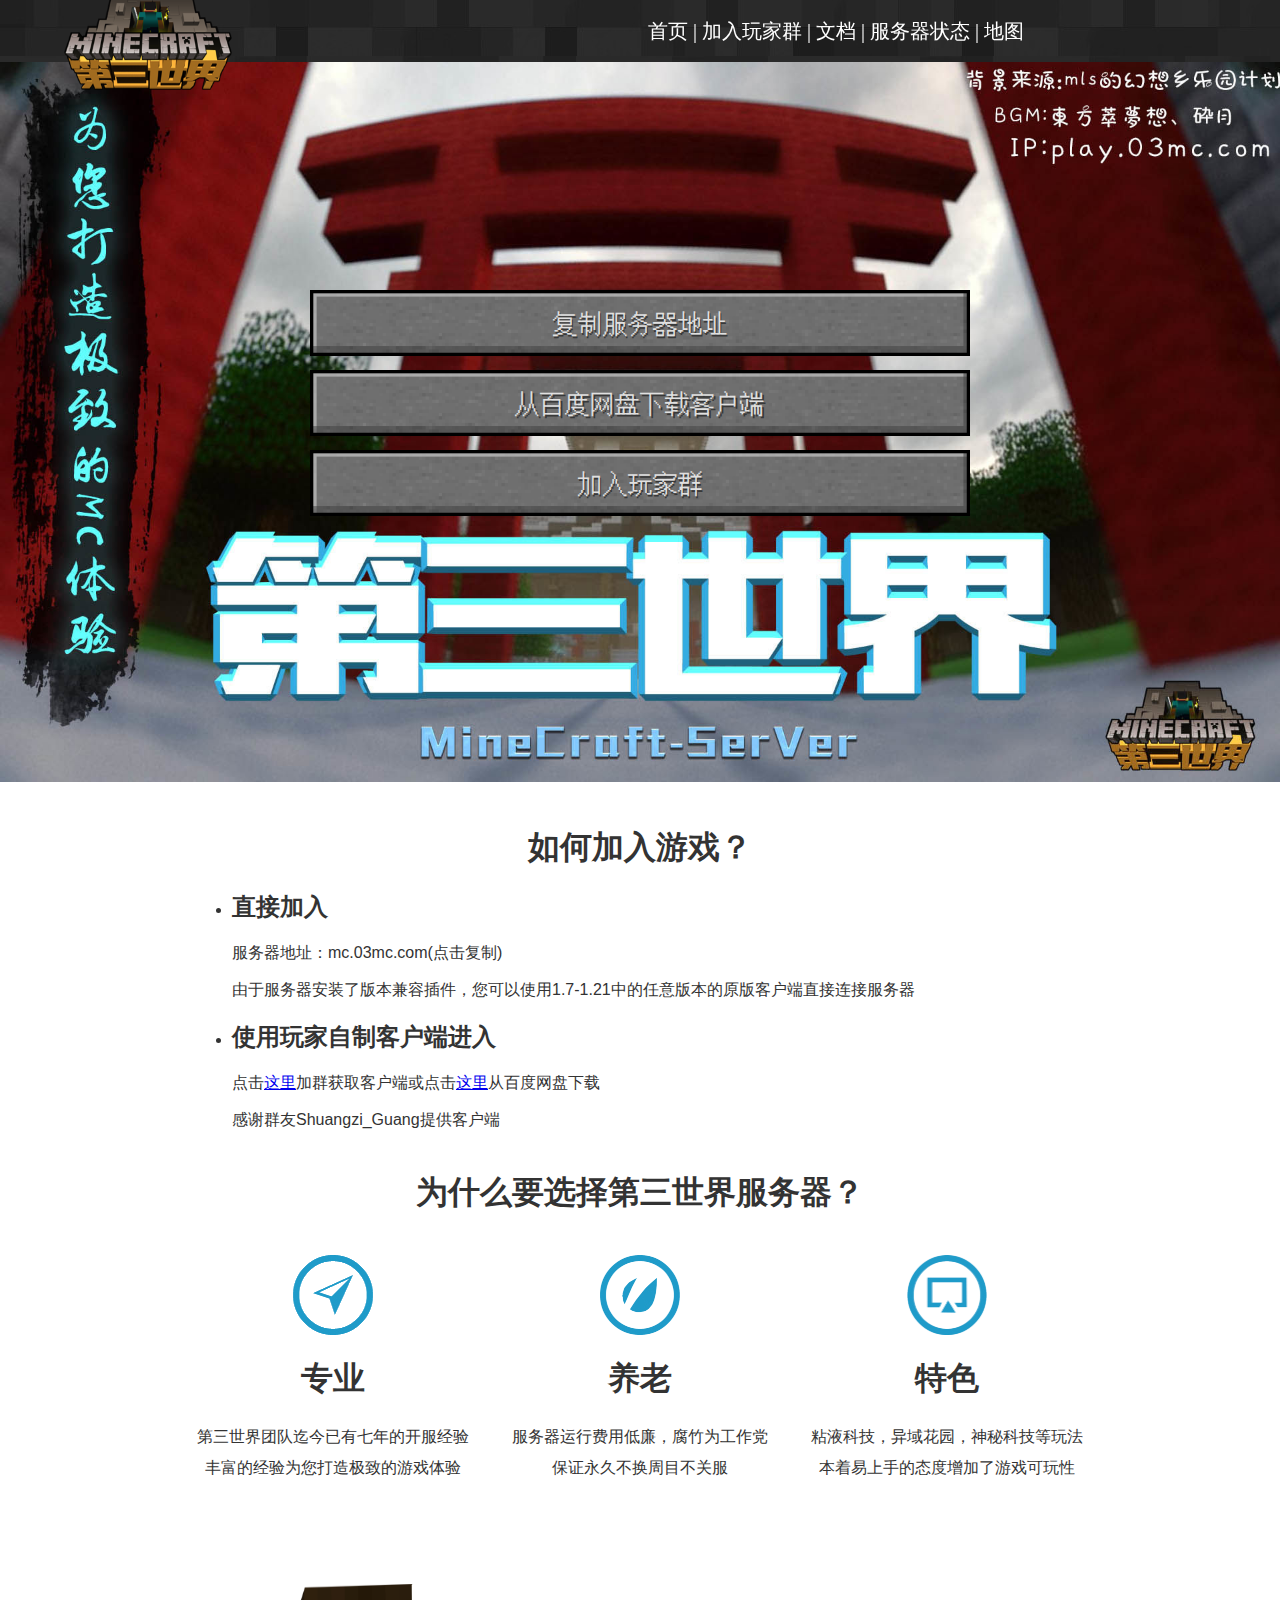
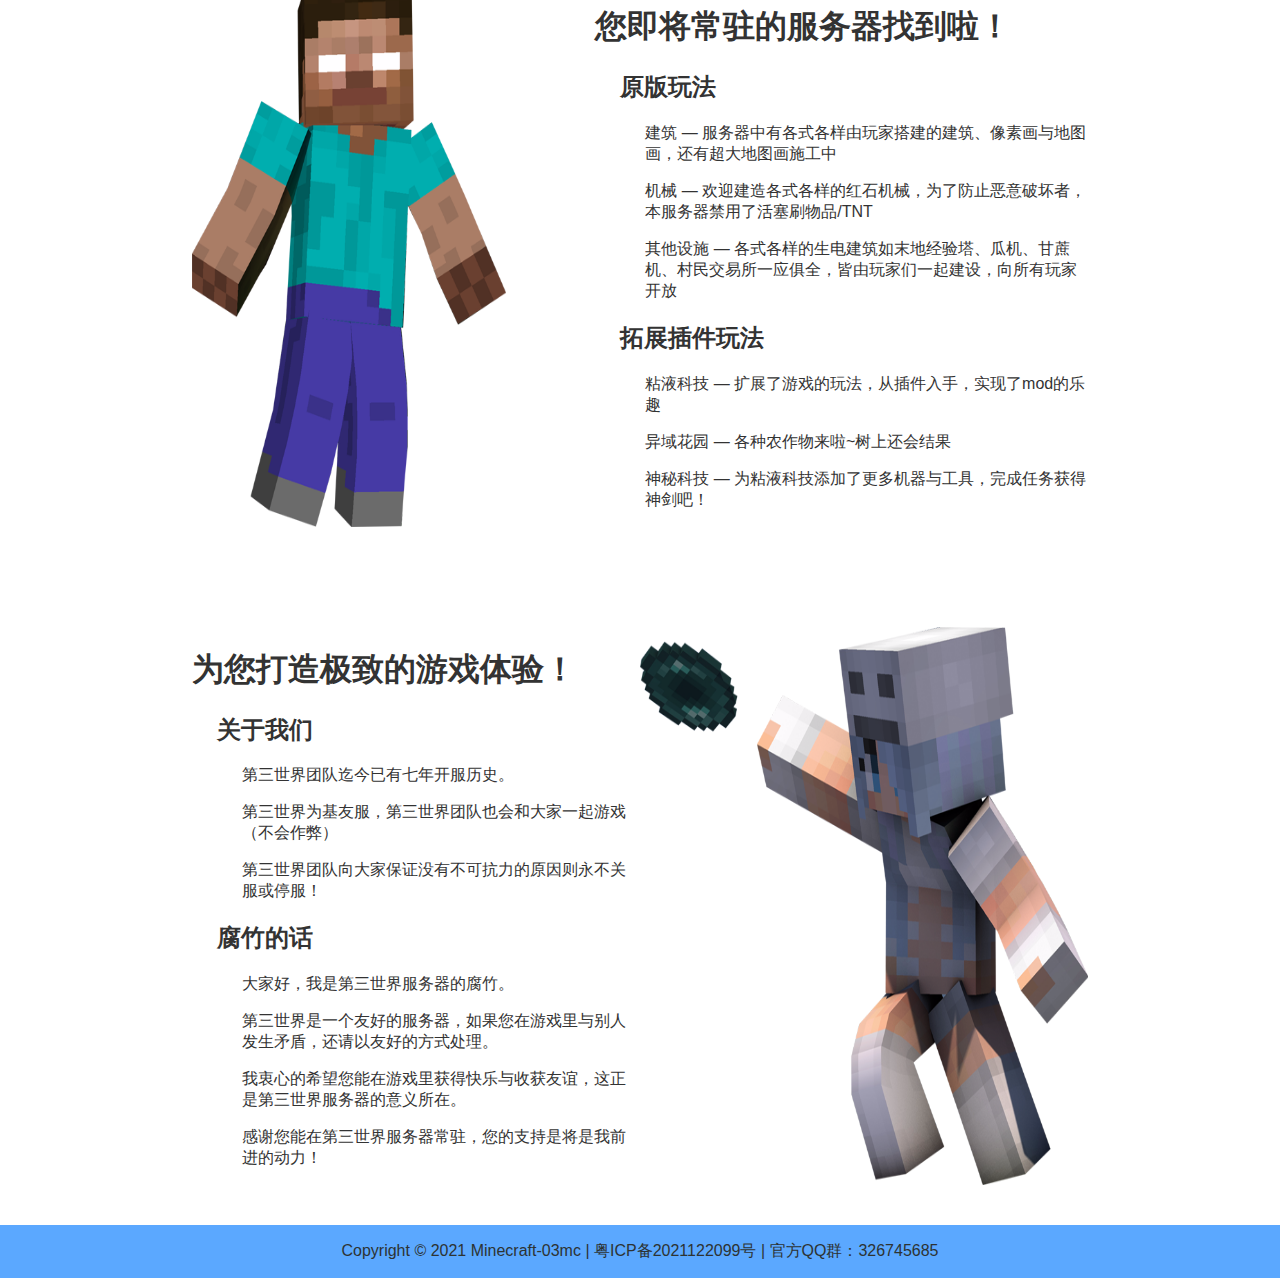
<file: index.html>
<!DOCTYPE HTML>
<html>
  <head>
    <meta charset="utf-8" />
    <meta lang="zh-cn" />
    <meta name="keywords" charset="第三世界,第三世界服务器,Minecraft服务器,我的世界服务器,我的世界第三世界,我的世界第三世界服务器,我的世界联机,Minecraft联机">
    <meta name="git-commit-time" content="2024-11-30 00:00:00 +0800">
    <meta name="baidu-site-verification" content="y3zKHbCdxQ">
    <title>第三世界</title>
    <link rel="stylesheet" href="styles/style.css" />
    <link rel="icon" type="image/x-icon" href="/favicon.ico" />
    <script>
    function copyaddress(){
      document.getElementById('server-address').select();
      document.execCommand('copy');
    }
    </script>
  </head>
  <body>
    <input class="real-hidden" id="server-address" readonly value="mc.03mc.com" >
    <audio class="real-hidden" autoplay loop src="audios/bgm.mp3"></audio>
    <header class="primary">
      <img class="logo" alt="Logo" src="images/logo.png" />
      <nav class="primary">
        <ul>
          <li><a href="">首页</a></li>
          <li><a href="join_group">加入玩家群</a></li>
          <li><a href="documentation">文档</a></li>
          <li><a href="status">服务器状态</a></li>
          <li><a href="map">地图</a></li>
        </ul>
      </nav>
    </header>
    <main class="primary">
      <div class="cover">
        <img class="cover" src="images/cover.jpg" alt="cover" />
        <button type="button" onclick="copyaddress();" class="minecraft-button copy-address">复制服务器地址</button>
        <button type="button" href="/baidu-download" class="minecraft-button baidu-download">从百度网盘下载客户端</button>
        <button type="button" href="/join-group" class="minecraft-button join-group">加入玩家群</button>
      </div>
      <div class="join">
        <h1 class="center-text">如何加入游戏？</h1>
        <ul style="position: relative;">
          <li>
            <h2>直接加入</h2>
            <p>服务器地址：<span onclick="copyaddress();">mc.03mc.com(点击复制)</span></p>
            <p>由于服务器安装了版本兼容插件，您可以使用1.7-1.21中的任意版本的原版客户端直接连接服务器</p>
          </li>
          <li>
            <h2>使用玩家自制客户端进入</h2>
            <p>点击<a href="/join_group" target="_blank">这里</a>加群获取客户端或点击<a href="/baidu-download" target="_blank">这里</a>从百度网盘下载</p>
            <p>感谢群友Shuangzi_Guang提供客户端</p>
          </li>
        </ul>
      </div>
      <div class="intro">
        <h1 class="center-text">为什么要选择第三世界服务器？</h1>
        <div class="intro-box">
          <div>
            <img src="images/intro-icon2.png" />
            <h1>专业</h1>
            <p>第三世界团队迄今已有七年的开服经验</p>
            <p>丰富的经验为您打造极致的游戏体验</p>
          </div>
          <div>
            <img src="images/intro-icon1.png" />
            <h1>养老</h1>
            <p>服务器运行费用低廉，腐竹为工作党</p>
            <p>保证永久不换周目不关服</p>
          </div>
          <div>
            <img src="images/intro-icon3.png" />
            <h1>特色</h1>
            <p>粘液科技，异域花园，神秘科技等玩法</p>
            <p>本着易上手的态度增加了游戏可玩性</p>
          </div>
        </div>
      </div>
      <div class="more-intro">
        <img src="images/more-intro1.png" width="35%" />
        <div class="more-intro-text">
          <h1>您即将常驻的服务器找到啦！</h1>
          <div>
            <h2>原版玩法</h2>
            <div>
              <p>建筑 — 服务器中有各式各样由玩家搭建的建筑、像素画与地图画，还有超大地图画施工中</p>
              <p>机械 — 欢迎建造各式各样的红石机械，为了防止恶意破坏者，本服务器禁用了活塞刷物品/TNT</p>
              <p>其他设施 — 各式各样的生电建筑如末地经验塔、瓜机、甘蔗机、村民交易所一应俱全，皆由玩家们一起建设，向所有玩家开放</p>
            </div>
          </div>
          <div>
            <h2>拓展插件玩法</h2>
            <div>
              <p>粘液科技 — 扩展了游戏的玩法，从插件入手，实现了mod的乐趣</p>
              <p>异域花园 — 各种农作物来啦~树上还会结果</p>
              <p>神秘科技 — 为粘液科技添加了更多机器与工具，完成任务获得神剑吧！</p>
            </div>
          </div>
        </div>
      </div>
      <div class="more-intro">
        <div class="more-intro-text">
          <h1>为您打造极致的游戏体验！</h1>
          <div>
            <h2>关于我们</h2>
            <div>
              <p>第三世界团队迄今已有七年开服历史。</p>
              <p>第三世界为基友服，第三世界团队也会和大家一起游戏（不会作弊）</p>
              <p>第三世界团队向大家保证没有不可抗力的原因则永不关服或停服！</p>
            </div>
          </div>
          <div>
            <h2>腐竹的话</h2>
            <div>
              <p>大家好，我是第三世界服务器的腐竹。</p>
              <p>第三世界是一个友好的服务器，如果您在游戏里与别人发生矛盾，还请以友好的方式处理。</p>
              <p>我衷心的希望您能在游戏里获得快乐与收获友谊，这正是第三世界服务器的意义所在。</p>
              <p>感谢您能在第三世界服务器常驻，您的支持是将是我前进的动力！</p>
            </div>
          </div>
        </div>
        <img src="images/more-intro2.png" width="50%" />
      </div>
    </main>
    <footer class="primary center-text">
      <div>
        <ul>
          <li>Copyright © 2021 Minecraft-03mc</li>
          <li><a href="https://beian.miit.gov.cn/">粤ICP备2021122099号</a></li>
          <li><a href="/join_group.html">官方QQ群：326745685</a></li>
        </ul>
      </div>
    </footer>
  </body>
</html>
</file>
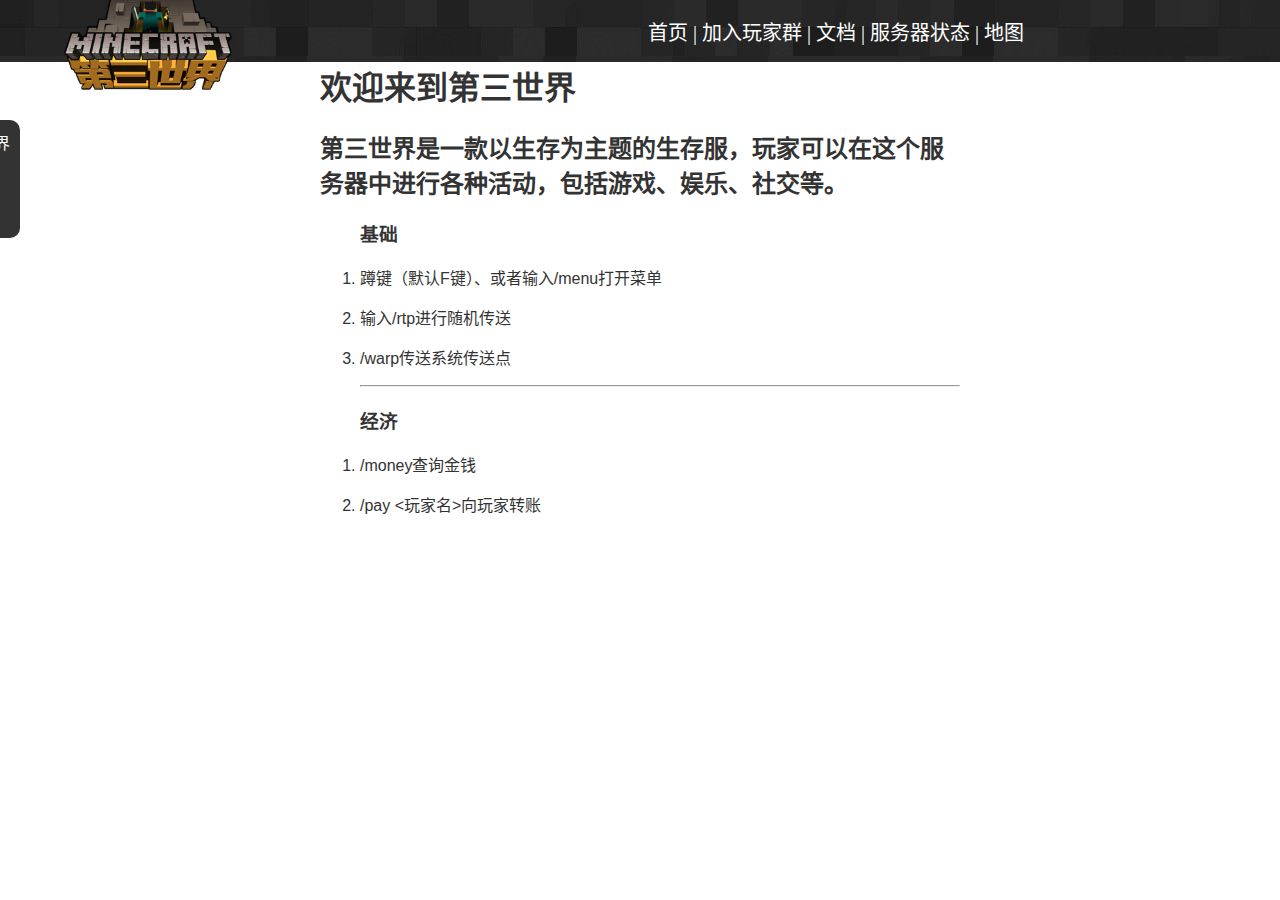
<file: documentation/index.html>
<!DOCTYPE html>
<html lang="zh-CN" dir="ltr">

<head>
  <meta charset="utf-8">
  <title>文档</title>
  <link rel="stylesheet" href="/documentation/assets/style.css">
  <link rel="stylesheet" href="/styles/style.css" />
</head>

<body>
  <header class="primary">
    <img class="logo" alt="Logo" src="/images/logo.png" />
    <nav class="primary">
      <ul>
        <li><a href="/">首页</a></li>
        <li><a href="/join_group">加入玩家群</a></li>
        <li><a href="/documentation">文档</a></li>
        <li><a href="/status">服务器状态</a></li>
        <li><a href="/map">地图</a></li>
      </ul>
    </nav>
  </header>
  <main>
    <div class="sidebar" id="sidebar">
      <ul>
        <li><a href="/documentation">欢迎来到第三世界</a></li>
        <li><a href="Residence.html">Residence</a></li>
        <li><a href="CoreProtect.html">CoreProtect </a></li>
        <li><a href="Slimefun.html">Slimefun</a></li>
      </ul>
    </div>
    <div class="content">
      <h1>欢迎来到第三世界</h1>
      <h2>第三世界是一款以生存为主题的生存服，玩家可以在这个服务器中进行各种活动，包括游戏、娱乐、社交等。</h2>
      <ol>
        <h3>基础</h3>
        <li><p>蹲键（默认F键）、或者输入/menu打开菜单</p></li>
        <li><p>输入/rtp进行随机传送</p></li>
        <li><p>/warp传送系统传送点</p></li>
        <hr>
      </ol>
      <ol>
        <h3>经济</h3>
        <li><p>/money查询金钱</p></li>
        <li><p>/pay <玩家名>向玩家转账</p></li>
      </ol>
    </div>
  </main>
</body>

</html>
</file>
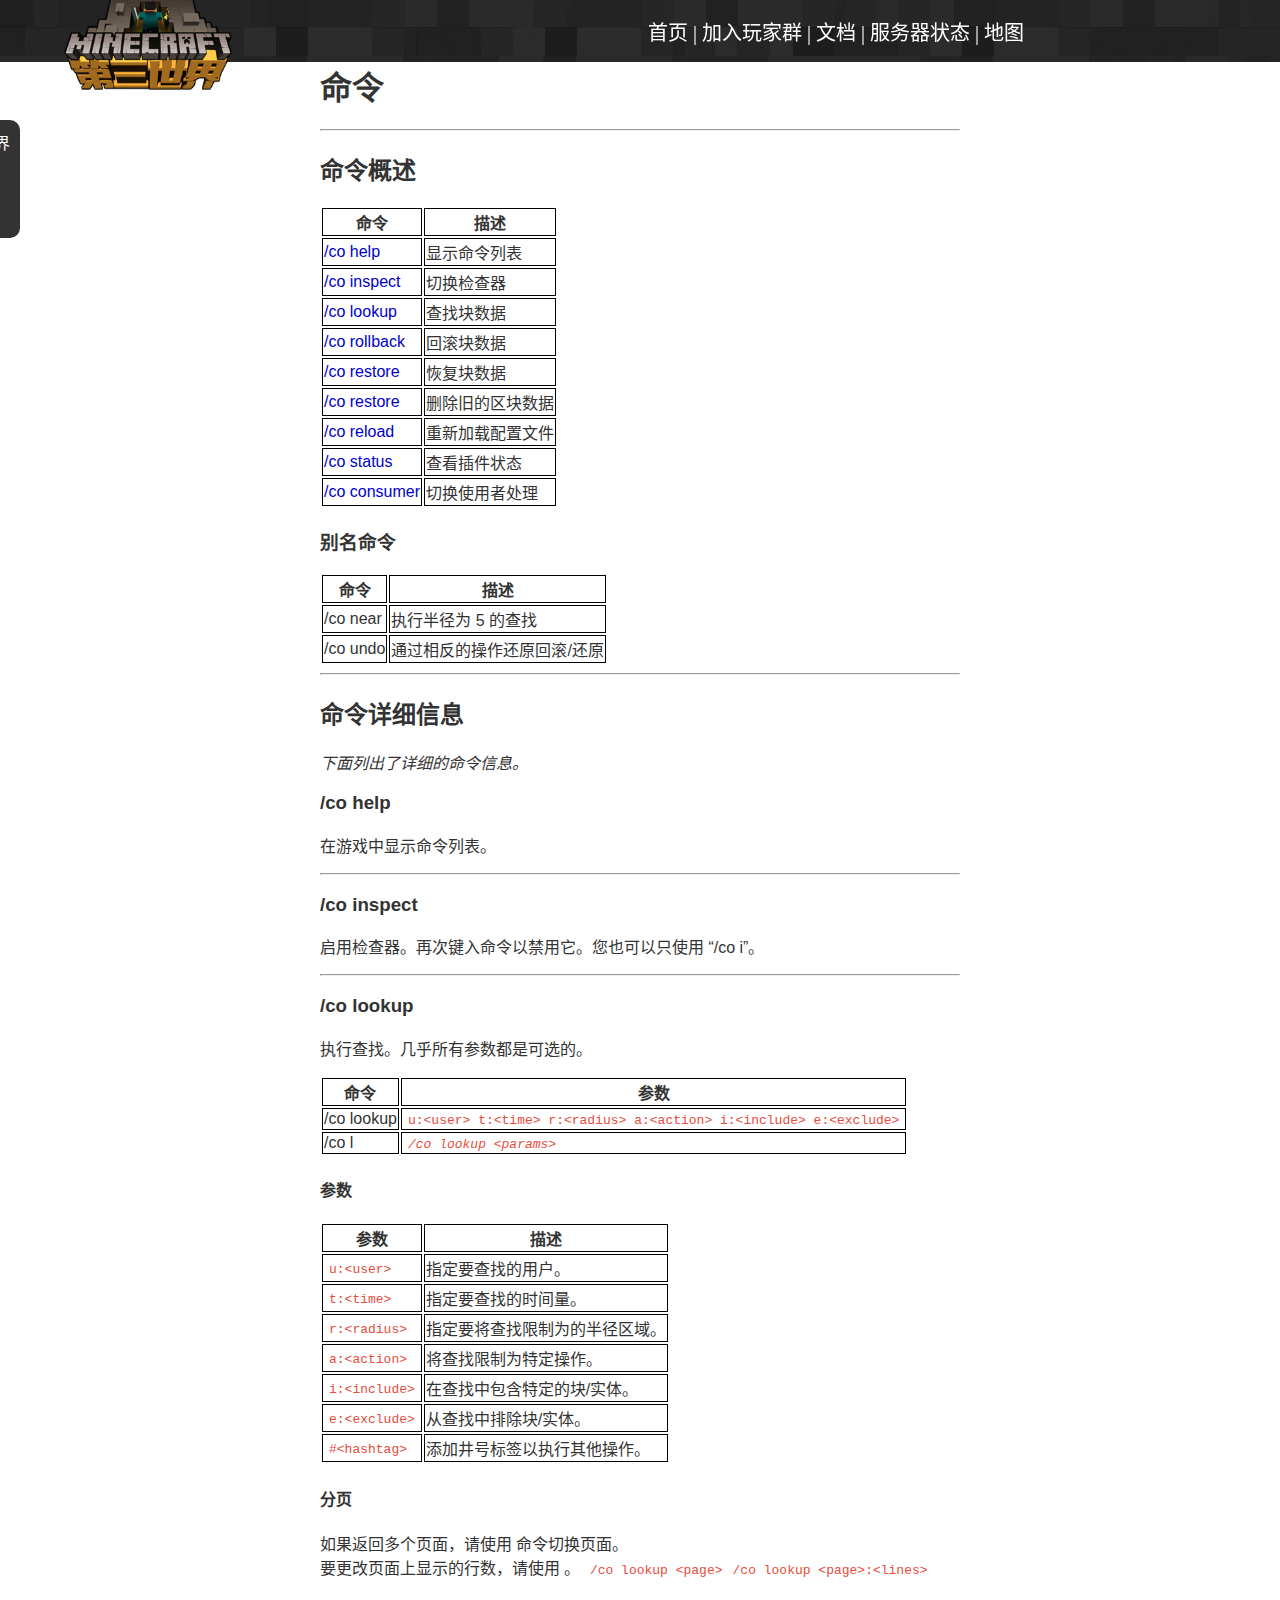
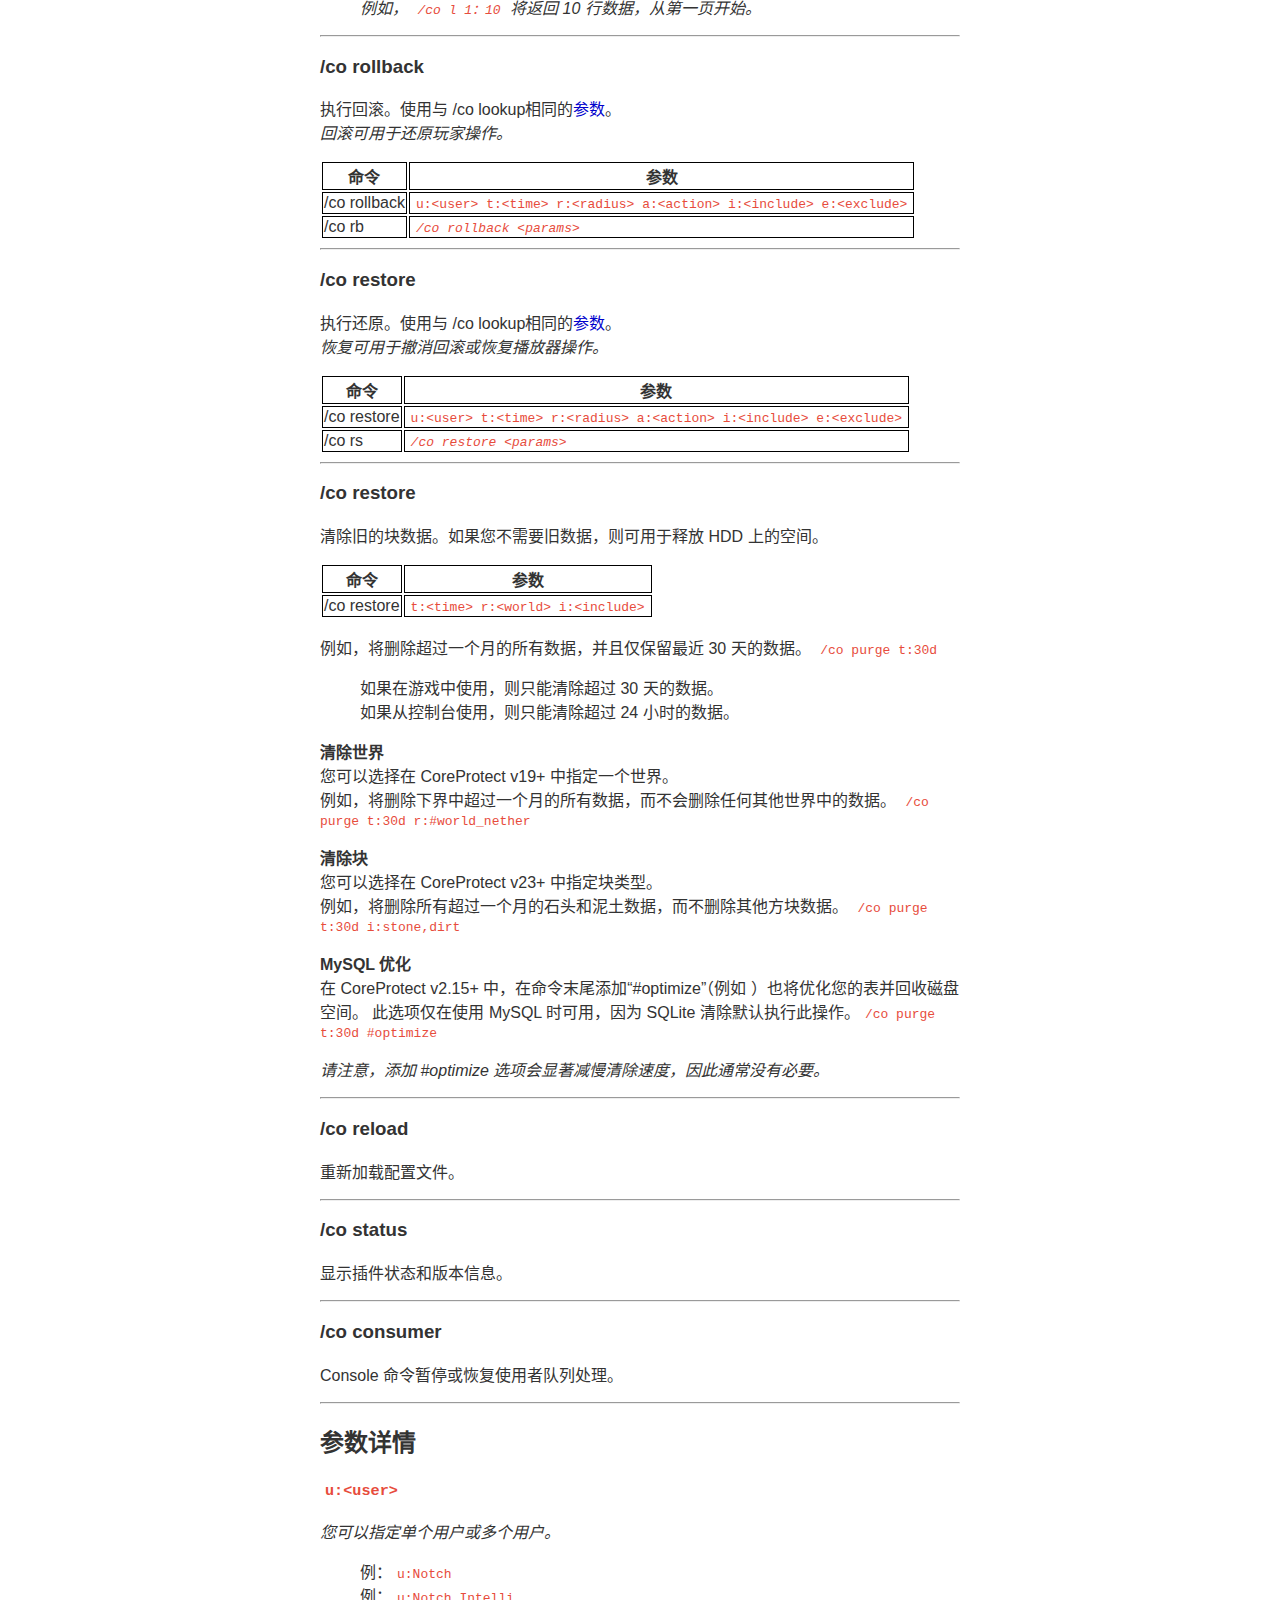
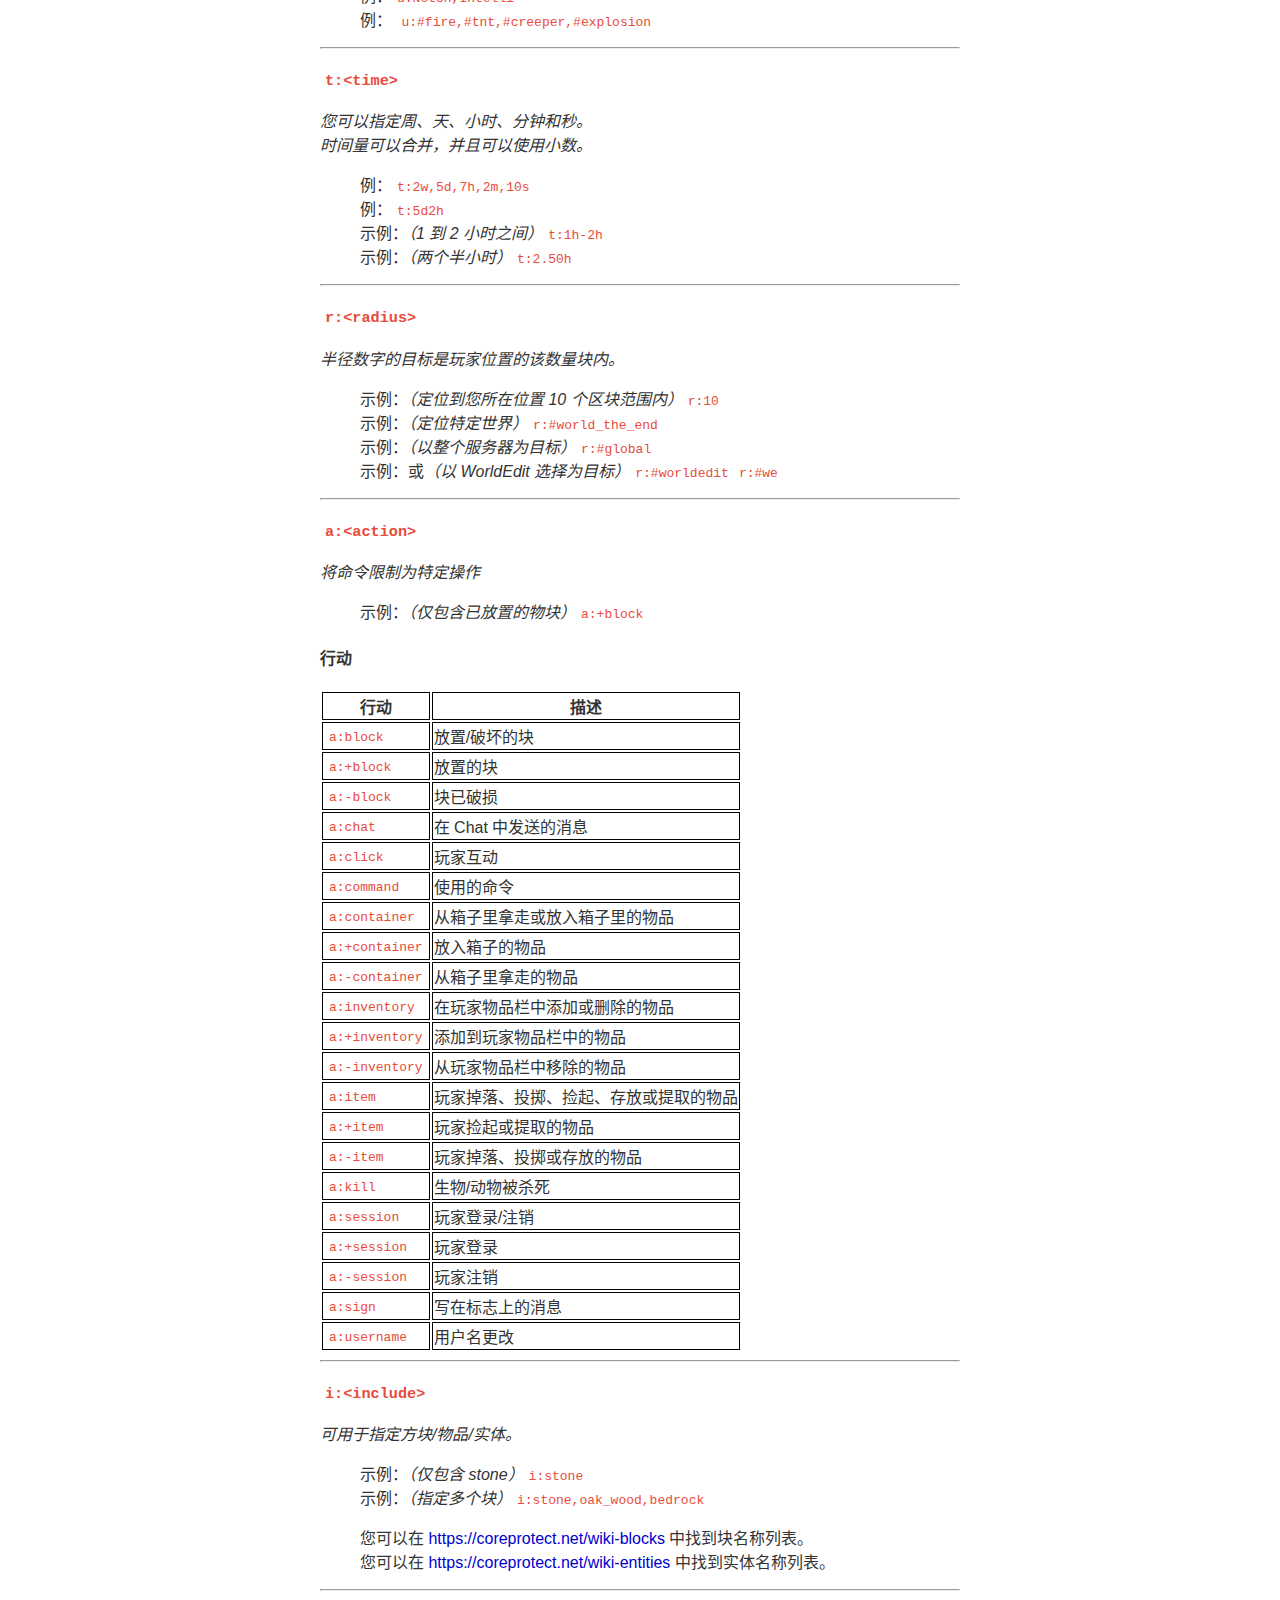
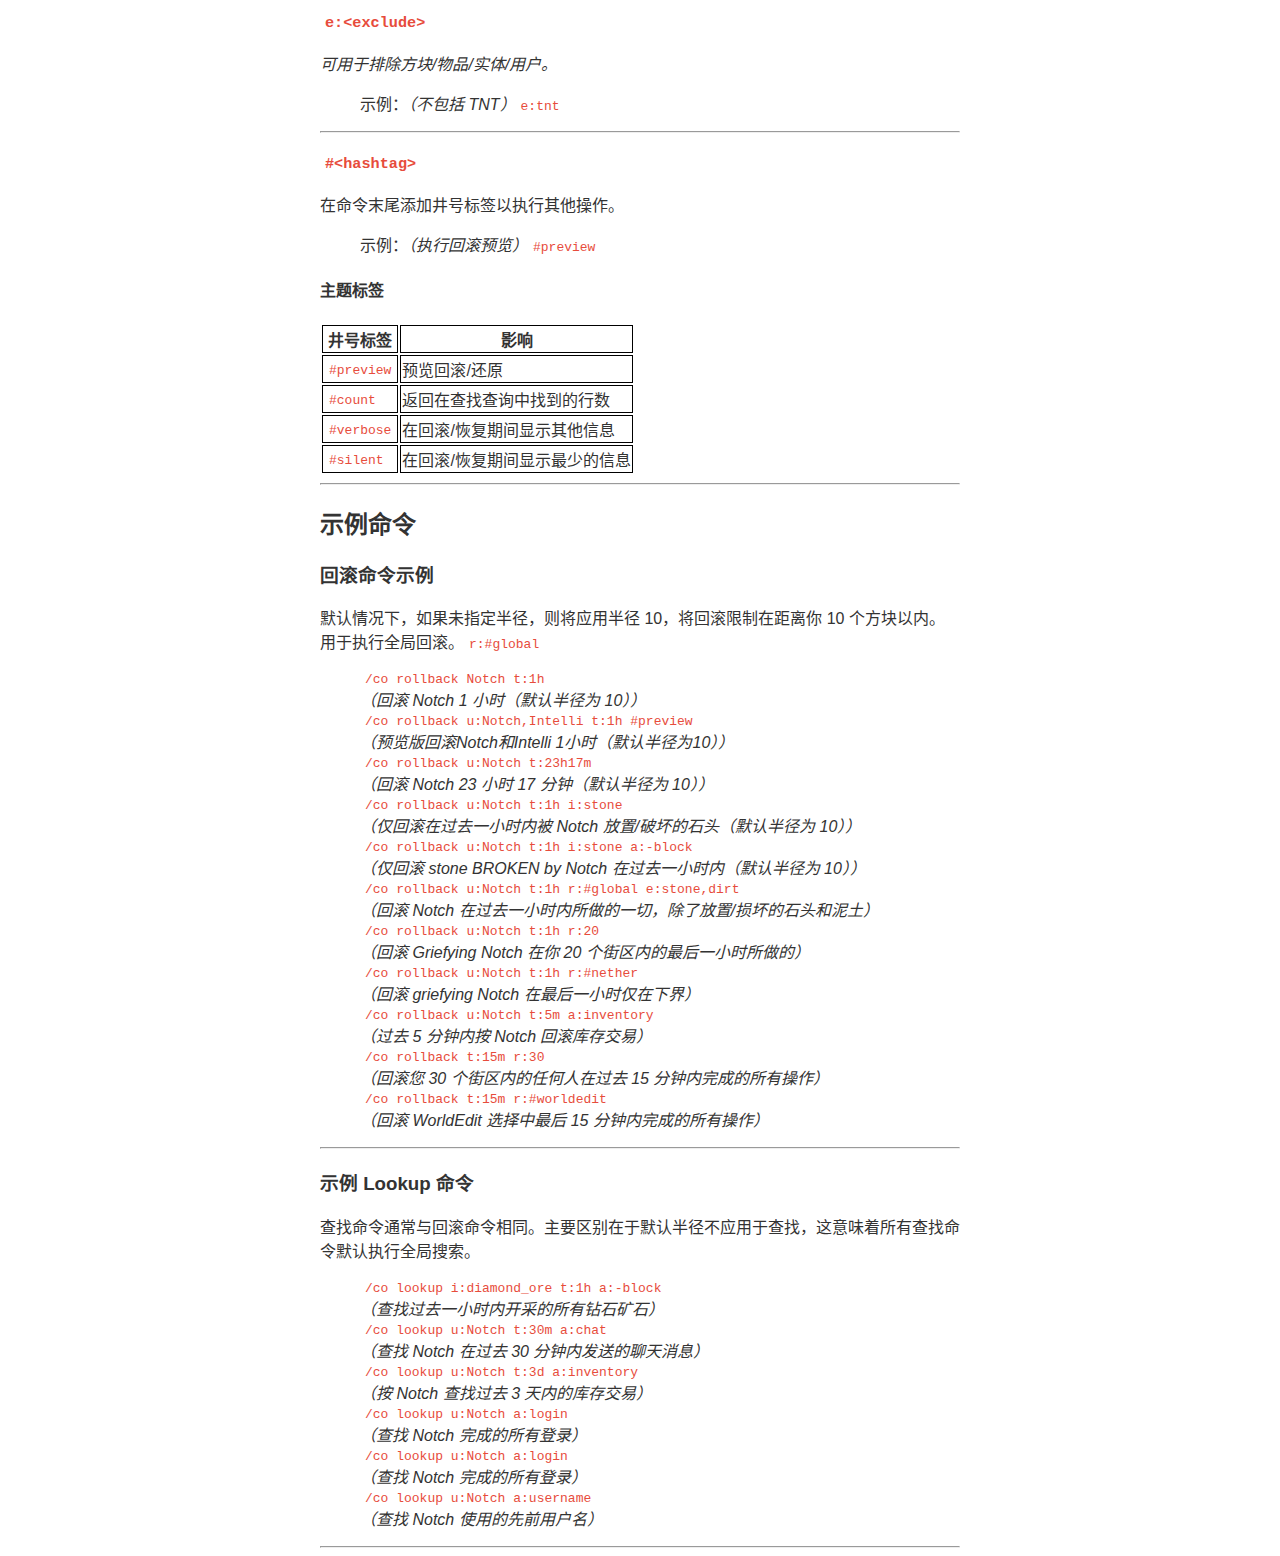
<file: documentation/CoreProtect.html>
<!DOCTYPE html>
<html lang="zh-CN" dir="ltr">

<style>
  .rst-content code {
    white-space: pre-wrap;
    word-wrap: break-word;
    padding: 2px 5px;
}
.rst-content pre code {
    white-space: pre;
    word-wrap: normal;
    display: block;
    padding: 12px;
    font-size: 12px;
}
.rst-content code {
    color: #E74C3C;
}

.rst-content pre code {
    color: #000;
    background: #f8f8f8;
}
a code {
    color: #2980B9;
}
a:hover code {
    color: #3091d1;
}
a:visited code {
    color: #9B59B6;
}
pre .cs, pre .c {
    font-weight: inherit;
    font-style: inherit;
}
.rst-content .no-highlight {
    display: block;
    padding: 0.5em;
    color: #333;
}
.search-results {
    margin-top: 23px;
}

.search-results article {
    border-top: 1px solid #E1E4E5;
    padding-top: 24px;
}

.search-results article:first-child {
    border-top: none;
}

form .search-query {
    width: 100%;
    border-radius: 50px;
    padding: 6px 12px;  /* csslint allow: box-model */
    border-color: #D1D4D5;
}
 .rst-content .admonition code {
    color: #404040;
    border: 1px solid #c7c9cb;
    border: 1px solid rgba(0, 0, 0, 0.2);
    background: #f8fbfd;
    background: rgba(255, 255, 255, 0.7);
}
.rst-content .section .docutils {
    width: 100%;
    overflow: auto;
    display: block;
    border: none;
}

td, th {
    border: 1px solid #000000 !important; /* csslint allow: important */
    border-collapse: collapse;
}
 .wy-nav-side {
    padding-bottom: 40px;
}
.rst-versions .rst-current-version {
    padding: 0 12px;
    display: flex;
    font-size: initial;
    justify-content: space-between;
    align-items: center;
    line-height: 40px;
}
.rst-current-version span {
    flex: 1;
    text-align: center;
}
</style>

<head>
  <meta charset="utf-8">
  <title>CoreProtect</title>
  <link rel="stylesheet" href="/documentation/assets/style.css">
  <link rel="stylesheet" href="/styles/style.css" />
</head>

<body>
  <header class="primary">
    <img class="logo" alt="Logo" src="/images/logo.png" />
    <nav class="primary">
      <ul>
        <li><a href="/">首页</a></li>
        <li><a href="/join_group">加入玩家群</a></li>
        <li><a href="/documentation">文档</a></li>
        <li><a href="/status">服务器状态</a></li>
        <li><a href="/map">地图</a></li>
      </ul>
    </nav>
  </header>
  <main>
    <div class="sidebar" id="sidebar">
      <ul>
        <li><a href="/documentation">欢迎来到第三世界</a></li>
        <li><a href="Residence.html">Residence</a></li>
        <li><a href="CoreProtect.html">CoreProtect </a></li>
        <li><a href="Slimefun.html">Slimefun</a></li>
      </ul>
    </div>
    <div class="content">
      <div class="rst-content">
        <div role="main" class="document" itemscope="itemscope" itemtype="http://schema.org/Article">
          <div class="section" itemprop="articleBody">

            <h1 id="commands" _msttexthash="4068623" _msthash="50">命令</h1>
            <hr>
            <h2 id="command-overview" _msttexthash="12019033" _msthash="52">命令概述</h2>
            <div class="wy-table-responsive">
              <table class="docutils">
                <thead>
                  <tr>
                    <th _msttexthash="4068623" _msthash="53">命令</th>
                    <th _msttexthash="6157333" _msthash="54">描述</th>
                  </tr>
                </thead>
                <tbody>
                  <tr>
                    <td><a href="#co-help" _msttexthash="6187883" _msthash="55">/co help</a></td>
                    <td _msttexthash="19218108" _msthash="56">显示命令列表</td>
                  </tr>
                  <tr>
                    <td><a href="#co-inspect" _msttexthash="7317011" _msthash="57">/co  inspect</a></td>
                    <td _msttexthash="14315119" _msthash="58">切换检查器</td>
                  </tr>
                  <tr>
                    <td><a href="#co-lookup" _msttexthash="7090772" _msthash="59">/co lookup</a></td>
                    <td _msttexthash="14674348" _msthash="60">查找块数据</td>
                  </tr>
                  <tr>
                    <td><a href="#co-rollback" _msttexthash="6976554" _msthash="61">/co rollback</a></td>
                    <td _msttexthash="14606735" _msthash="62">回滚块数据</td>
                  </tr>
                  <tr>
                    <td><a href="#co-restore" _msttexthash="6495151" _msthash="63">/co restore</a></td>
                    <td _msttexthash="14247987" _msthash="64">恢复块数据</td>
                  </tr>
                  <tr>
                    <td><a href="#co-purge" _msttexthash="9194510" _msthash="65">/co restore</a></td>
                    <td _msttexthash="28469545" _msthash="66">删除旧的区块数据</td>
                  </tr>
                  <tr>
                    <td><a href="#co-reload" _msttexthash="18109975" _msthash="67">/co reload</a></td>
                    <td _msttexthash="31833607" _msthash="68">重新加载配置文件</td>
                  </tr>
                  <tr>
                    <td><a href="#co-status" _msttexthash="7359651" _msthash="69">/co status</a></td>
                    <td _msttexthash="19240715" _msthash="70">查看插件状态</td>
                  </tr>
                  <tr>
                    <td><a href="#co-consumer" _msttexthash="13955227" _msthash="71">/co consumer</a></td>
                    <td _msttexthash="24098009" _msthash="72">切换使用者处理</td>
                  </tr>
                </tbody>
              </table>
            </div>
            <h3 id="alias-commands" _msttexthash="9308026" _msthash="73">别名命令</h3>
            <div class="wy-table-responsive">
              <table class="docutils">
                <thead>
                  <tr>
                    <th _msttexthash="4068623" _msthash="74">命令</th>
                    <th _msttexthash="6157333" _msthash="75">描述</th>
                  </tr>
                </thead>
                <tbody>
                  <tr>
                    <td _msttexthash="10293231" _msthash="76">/co near</td>
                    <td _msttexthash="29351413" _msthash="77">执行半径为 5 的查找</td>
                  </tr>
                  <tr>
                    <td _msttexthash="7386600" _msthash="78">/co undo</td>
                    <td _msttexthash="61780485" _msthash="79">通过相反的操作还原回滚/还原</td>
                  </tr>
                </tbody>
              </table>
            </div>
            <hr>
            <h2 id="command-details" _msttexthash="19253260" _msthash="80">命令详细信息</h2>
            <p><em _msttexthash="52253656" _msthash="81">下面列出了详细的命令信息。</em></p>
            <h3 id="co-help" _msttexthash="6187883" _msthash="82">/co help</h3>
            <p _msttexthash="40496131" _msthash="83">在游戏中显示命令列表。</p>
            <hr>
            <h3 id="co-inspect" _msttexthash="7317011" _msthash="84">/co  inspect</h3>
            <p _msttexthash="147212429" _msthash="85">启用检查器。再次键入命令以禁用它。您也可以只使用 “/co i”。</p>
            <hr>
            <h3 id="co-lookup" _msttexthash="7090772" _msthash="86">/co lookup</h3>
            <p _msttexthash="83797415" _msthash="87">执行查找。几乎所有参数都是可选的。</p>
            <div class="wy-table-responsive">
              <table class="docutils">
                <thead>
                  <tr>
                    <th _msttexthash="4068623" _msthash="88">命令</th>
                    <th _msttexthash="4651894" _msthash="89">参数</th>
                  </tr>
                </thead>
                <tbody>
                  <tr>
                    <td _msttexthash="7090772" _msthash="90">/co lookup</td>
                    <td>
                      <code>u:&lt;user&gt; t:&lt;time&gt; r:&lt;radius&gt; a:&lt;action&gt; i:&lt;include&gt; e:&lt;exclude&gt;</code>
                    </td>
                  </tr>
                  <tr>
                    <td _msttexthash="41600" _msthash="91">/co l</td>
                    <td><em><code>/co lookup &lt;params&gt;</code></em></td>
                  </tr>
                </tbody>
              </table>
            </div>
            <h4 id="parameters" _msttexthash="4651894" _msthash="92">参数</h4>
            <div class="wy-table-responsive">
              <table class="docutils">
                <thead>
                  <tr>
                    <th _msttexthash="4651894" _msthash="93">参数</th>
                    <th _msttexthash="6157333" _msthash="94">描述</th>
                  </tr>
                </thead>
                <tbody>
                  <tr>
                    <td><a href="#uuser"><code>u:&lt;user&gt;</code></a></td>
                    <td _msttexthash="32701734" _msthash="95">指定要查找的用户。</td>
                  </tr>
                  <tr>
                    <td><a href="#ttime"><code>t:&lt;time&gt;</code></a></td>
                    <td _msttexthash="41893449" _msthash="96">指定要查找的时间量。</td>
                  </tr>
                  <tr>
                    <td><a href="#rradius"><code>r:&lt;radius&gt;</code></a></td>
                    <td _msttexthash="65113217" _msthash="97">指定要将查找限制为的半径区域。</td>
                  </tr>
                  <tr>
                    <td><a href="#aaction"><code>a:&lt;action&gt;</code></a></td>
                    <td _msttexthash="40190176" _msthash="98">将查找限制为特定操作。</td>
                  </tr>
                  <tr>
                    <td><a href="#iinclude"><code>i:&lt;include&gt;</code></a></td>
                    <td _msttexthash="50245988" _msthash="99">在查找中包含特定的块/实体。</td>
                  </tr>
                  <tr>
                    <td><a href="#eexclude"><code>e:&lt;exclude&gt;</code></a></td>
                    <td _msttexthash="35105421" _msthash="100">从查找中排除块/实体。</td>
                  </tr>
                  <tr>
                    <td><a href="#hashtag"><code>#&lt;hashtag&gt;</code></a></td>
                    <td _msttexthash="56501640" _msthash="101">添加井号标签以执行其他操作。</td>
                  </tr>
                </tbody>
              </table>
            </div>
            <h4 id="pagination" _msttexthash="5969834" _msthash="102">分页</h4>
            <p>
              <font _mstmutation="1" _msttexthash="330805007" _msthash="103">如果返回多个页面，请使用 命令切换页面。<br _mstmutation="1"
                  _istranslated="1">要更改页面上显示的行数，请使用 。</font>
              <code>/co lookup &lt;page&gt;</code><code>/co lookup &lt;page&gt;:&lt;lines&gt;</code>
            </p>
            <blockquote>
              <p><em _msttexthash="159931473" _msthash="104">例如， <code _istranslated="1">/co l 1：10</code> 将返回 10
                  行数据，从第一页开始。</em></p>
            </blockquote>
            <hr>
            <h3 id="co-rollback" _msttexthash="6976554" _msthash="105">/co rollback</h3>
            <p _msttexthash="197766517" _msthash="106">执行回滚。使用与 /co lookup相同的<a href="#parameters"
                _istranslated="1">参数</a>。<br _istranslated="1"> <em _istranslated="1">回滚可用于还原玩家操作。</em></p>
            <div class="wy-table-responsive">
              <table class="docutils">
                <thead>
                  <tr>
                    <th _msttexthash="4068623" _msthash="107">命令</th>
                    <th _msttexthash="4651894" _msthash="108">参数</th>
                  </tr>
                </thead>
                <tbody>
                  <tr>
                    <td _msttexthash="6976554" _msthash="109">/co rollback</td>
                    <td>
                      <code>u:&lt;user&gt; t:&lt;time&gt; r:&lt;radius&gt; a:&lt;action&gt; i:&lt;include&gt; e:&lt;exclude&gt;</code>
                    </td>
                  </tr>
                  <tr>
                    <td _msttexthash="56394" _msthash="110">/co rb</td>
                    <td><em><code>/co rollback &lt;params&gt;</code></em></td>
                  </tr>
                </tbody>
              </table>
            </div>
            <hr>
            <h3 id="co-restore" _msttexthash="6495151" _msthash="111">/co restore</h3>
            <p _msttexthash="270605660" _msthash="112">执行还原。使用与 /co lookup相同的<a href="#parameters"
                _istranslated="1">参数</a>。<br _istranslated="1"> <em _istranslated="1">恢复可用于撤消回滚或恢复播放器操作。</em></p>
            <div class="wy-table-responsive">
              <table class="docutils">
                <thead>
                  <tr>
                    <th _msttexthash="4068623" _msthash="113">命令</th>
                    <th _msttexthash="4651894" _msthash="114">参数</th>
                  </tr>
                </thead>
                <tbody>
                  <tr>
                    <td _msttexthash="6495151" _msthash="115">/co restore</td>
                    <td>
                      <code>u:&lt;user&gt; t:&lt;time&gt; r:&lt;radius&gt; a:&lt;action&gt; i:&lt;include&gt; e:&lt;exclude&gt;</code>
                    </td>
                  </tr>
                  <tr>
                    <td _msttexthash="58825" _msthash="116">/co rs</td>
                    <td><em><code>/co restore &lt;params&gt;</code></em></td>
                  </tr>
                </tbody>
              </table>
            </div>
            <hr>
            <h3 id="co-purge" _msttexthash="9194510" _msthash="117">/co restore</h3>
            <p _msttexthash="226759975" _msthash="118">清除旧的块数据。如果您不需要旧数据，则可用于释放 HDD 上的空间。</p>
            <div class="wy-table-responsive">
              <table class="docutils">
                <thead>
                  <tr>
                    <th _msttexthash="4068623" _msthash="119">命令</th>
                    <th _msttexthash="4651894" _msthash="120">参数</th>
                  </tr>
                </thead>
                <tbody>
                  <tr>
                    <td _msttexthash="9194510" _msthash="121">/co restore</td>
                    <td><code>t:&lt;time&gt; r:&lt;world&gt; i:&lt;include&gt;</code></td>
                  </tr>
                </tbody>
              </table>
            </div>
            <p>
              <font _mstmutation="1" _msttexthash="220867543" _msthash="122">例如，将删除超过一个月的所有数据，并且仅保留最近 30 天的数据。</font>
              <code>/co purge t:30d</code>
            </p>
            <blockquote>
              <p _msttexthash="461244836" _msthash="123">如果在游戏中使用，则只能清除超过 30 天的数据。<br _istranslated="1">如果从控制台使用，则只能清除超过
                24 小时的数据。</p>
            </blockquote>
            <p>
              <font _mstmutation="1" _msttexthash="837156437" _msthash="124"><strong _mstmutation="1"
                  _istranslated="1">清除世界</strong><br _mstmutation="1" _istranslated="1"> 您可以选择在 CoreProtect v19+
                中指定一个世界。<br _mstmutation="1" _istranslated="1">例如，将删除下界中超过一个月的所有数据，而不会删除任何其他世界中的数据。</font>
              <code>/co purge t:30d r:#world_nether</code>
            </p>
            <p>
              <font _mstmutation="1" _msttexthash="740749919" _msthash="125"><strong _mstmutation="1"
                  _istranslated="1">清除块</strong><br _mstmutation="1" _istranslated="1"> 您可以选择在 CoreProtect v23+
                中指定块类型。<br _mstmutation="1" _istranslated="1">例如，将删除所有超过一个月的石头和泥土数据，而不删除其他方块数据。</font>
              <code>/co purge t:30d i:stone,dirt</code>
            </p>
            <p>
              <font _mstmutation="1" _msttexthash="1346179809" _msthash="126"><strong _mstmutation="1"
                  _istranslated="1">MySQL 优化</strong><br _mstmutation="1" _istranslated="1">在 CoreProtect v2.15+
                中，在命令末尾添加“#optimize”（例如 ）也将优化您的表并回收磁盘空间。
                此选项仅在使用 MySQL 时可用，因为 SQLite 清除默认执行此操作。</font><code>/co purge t:30d #optimize</code>
            </p>
            <p><em _msttexthash="285133927" _msthash="127">请注意，添加 #optimize 选项会显著减慢清除速度，因此通常没有必要。</em></p>
            <hr>
            <h3 id="co-reload" _msttexthash="18109975" _msthash="128">/co reload</h3>
            <p _msttexthash="34230157" _msthash="129">重新加载配置文件。</p>
            <hr>
            <h3 id="co-status" _msttexthash="7359651" _msthash="130">/co status</h3>
            <p _msttexthash="45978205" _msthash="131">显示插件状态和版本信息。</p>
            <hr>
            <h3 id="co-consumer" _msttexthash="13955227" _msthash="132">/co consumer</h3>
            <p _msttexthash="101226450" _msthash="133">Console 命令暂停或恢复使用者队列处理。</p>
            <hr>
            <h2 id="parameter-details" _msttexthash="12062622" _msthash="134">参数详情</h2>
            <h3 id="uuser"><code>u:&lt;user&gt;</code></h3>
            <p><em _msttexthash="62816052" _msthash="135">您可以指定单个用户或多个用户。</em> </p>
            <ul>
              <li>
                <font _mstmutation="1" _msttexthash="8644857" _msthash="136">例：</font><code>u:Notch</code>
              </li>
              <li>
                <font _mstmutation="1" _msttexthash="8644857" _msthash="137">例：</font><code>u:Notch,Intelli</code>
              </li>
              <li>
                <font _mstmutation="1" _msttexthash="8644857" _msthash="138">例：</font>
                <code>u:#fire,#tnt,#creeper,#explosion</code>
              </li>
            </ul>
            <hr>
            <h3 id="ttime"><code>t:&lt;time&gt;</code></h3>
            <p _msttexthash="257078445" _msthash="139"><em _istranslated="1">您可以指定周、天、小时、分钟和秒。</em><br
                _istranslated="1"> <em _istranslated="1">时间量可以合并，并且可以使用小数。</em></p>
            <ul>
              <li>
                <font _mstmutation="1" _msttexthash="8644857" _msthash="140">例：</font><code>t:2w,5d,7h,2m,10s</code>
              </li>
              <li>
                <font _mstmutation="1" _msttexthash="8644857" _msthash="141">例：</font><code>t:5d2h</code>
              </li>
              <li>
                <font _mstmutation="1" _msttexthash="61677187" _msthash="142">示例：<em _mstmutation="1"
                    _istranslated="1">（1 到 2 小时之间）</em></font><code>t:1h-2h</code>
              </li>
              <li>
                <font _mstmutation="1" _msttexthash="53614834" _msthash="143">示例：<em _mstmutation="1"
                    _istranslated="1">（两个半小时）</em></font><code>t:2.50h</code>
              </li>
            </ul>
            <hr>
            <h3 id="rradius"><code>r:&lt;radius&gt;</code></h3>
            <p><em _msttexthash="103449242" _msthash="144">半径数字的目标是玩家位置的该数量块内。</em></p>
            <ul>
              <li>
                <font _mstmutation="1" _msttexthash="123250166" _msthash="145">示例：<em _mstmutation="1"
                    _istranslated="1">（定位到您所在位置 10 个区块范围内）</em></font><code>r:10</code>
              </li>
              <li>
                <font _mstmutation="1" _msttexthash="61383582" _msthash="146">示例：<em _mstmutation="1"
                    _istranslated="1">（定位特定世界）</em></font><code>r:#world_the_end</code>
              </li>
              <li>
                <font _mstmutation="1" _msttexthash="80021825" _msthash="147">示例：<em _mstmutation="1"
                    _istranslated="1">（以整个服务器为目标）</em></font><code>r:#global</code>
              </li>
              <li>
                <font _mstmutation="1" _msttexthash="94712813" _msthash="148">示例：或<em _mstmutation="1"
                    _istranslated="1">（以 WorldEdit 选择为目标）</em></font><code>r:#worldedit</code><code>r:#we</code>
              </li>
            </ul>
            <hr>
            <h3 id="aaction"><code>a:&lt;action&gt;</code></h3>
            <p><em _msttexthash="36370308" _msthash="149">将命令限制为特定操作</em></p>
            <ul>
              <li>
                <font _mstmutation="1" _msttexthash="83183659" _msthash="150">示例：<em _mstmutation="1"
                    _istranslated="1">（仅包含已放置的物块）</em></font><code>a:+block</code>
              </li>
            </ul>
            <h4 id="actions" _msttexthash="5375812" _msthash="151">行动</h4>
            <div class="wy-table-responsive">
              <table class="docutils">
                <thead>
                  <tr>
                    <th _msttexthash="5375812" _msthash="152">行动</th>
                    <th _msttexthash="6157333" _msthash="153">描述</th>
                  </tr>
                </thead>
                <tbody>
                  <tr>
                    <td><code>a:block</code></td>
                    <td _msttexthash="21464989" _msthash="154">放置/破坏的块</td>
                  </tr>
                  <tr>
                    <td><code>a:+block</code></td>
                    <td _msttexthash="12207676" _msthash="155">放置的块</td>
                  </tr>
                  <tr>
                    <td><code>a:-block</code></td>
                    <td _msttexthash="11443263" _msthash="156">块已破损</td>
                  </tr>
                  <tr>
                    <td><code>a:chat</code></td>
                    <td _msttexthash="32740864" _msthash="157">在 Chat 中发送的消息</td>
                  </tr>
                  <tr>
                    <td><code>a:click</code></td>
                    <td _msttexthash="10240269" _msthash="158">玩家互动</td>
                  </tr>
                  <tr>
                    <td><code>a:command</code></td>
                    <td _msttexthash="14220687" _msthash="159">使用的命令</td>
                  </tr>
                  <tr>
                    <td><code>a:container</code></td>
                    <td _msttexthash="76531117" _msthash="160">从箱子里拿走或放入箱子里的物品</td>
                  </tr>
                  <tr>
                    <td><code>a:+container</code></td>
                    <td _msttexthash="23843768" _msthash="161">放入箱子的物品</td>
                  </tr>
                  <tr>
                    <td><code>a:-container</code></td>
                    <td _msttexthash="36677576" _msthash="162">从箱子里拿走的物品</td>
                  </tr>
                  <tr>
                    <td><code>a:inventory</code></td>
                    <td _msttexthash="71464211" _msthash="163">在玩家物品栏中添加或删除的物品</td>
                  </tr>
                  <tr>
                    <td><code>a:+inventory</code></td>
                    <td _msttexthash="49277514" _msthash="164">添加到玩家物品栏中的物品</td>
                  </tr>
                  <tr>
                    <td><code>a:-inventory</code></td>
                    <td _msttexthash="53161719" _msthash="165">从玩家物品栏中移除的物品</td>
                  </tr>
                  <tr>
                    <td><code>a:item</code></td>
                    <td _msttexthash="96750225" _msthash="166">玩家掉落、投掷、捡起、存放或提取的物品</td>
                  </tr>
                  <tr>
                    <td><code>a:+item</code></td>
                    <td _msttexthash="39770809" _msthash="167">玩家捡起或提取的物品</td>
                  </tr>
                  <tr>
                    <td><code>a:-item</code></td>
                    <td _msttexthash="55965429" _msthash="168">玩家掉落、投掷或存放的物品</td>
                  </tr>
                  <tr>
                    <td><code>a:kill</code></td>
                    <td _msttexthash="27651845" _msthash="169">生物/动物被杀死</td>
                  </tr>
                  <tr>
                    <td><code>a:session</code></td>
                    <td _msttexthash="22659845" _msthash="170">玩家登录/注销</td>
                  </tr>
                  <tr>
                    <td><code>a:+session</code></td>
                    <td _msttexthash="11857508" _msthash="171">玩家登录</td>
                  </tr>
                  <tr>
                    <td><code>a:-session</code></td>
                    <td _msttexthash="13356811" _msthash="172">玩家注销</td>
                  </tr>
                  <tr>
                    <td><code>a:sign</code></td>
                    <td _msttexthash="27348412" _msthash="173">写在标志上的消息</td>
                  </tr>
                  <tr>
                    <td><code>a:username</code></td>
                    <td _msttexthash="14993472" _msthash="174">用户名更改</td>
                  </tr>
                </tbody>
              </table>
            </div>
            <hr>
            <h3 id="iinclude"><code>i:&lt;include&gt;</code></h3>
            <p><em _msttexthash="45860139" _msthash="175">可用于指定方块/物品/实体。</em> </p>
            <ul>
              <li>
                <font _mstmutation="1" _msttexthash="47151559" _msthash="176">示例：<em _mstmutation="1"
                    _istranslated="1">（仅包含 stone）</em></font><code>i:stone</code>
              </li>
              <li>
                <font _mstmutation="1" _msttexthash="53790308" _msthash="177">示例：<em _mstmutation="1"
                    _istranslated="1">（指定多个块）</em></font><code>i:stone,oak_wood,bedrock</code>
              </li>
            </ul>
            <blockquote>
              <p _msttexthash="518078366" _msthash="178">您可以在 <a href="https://coreprotect.net/wiki-blocks"
                  _istranslated="1">https://coreprotect.net/wiki-blocks</a> 中找到块名称列表。<br _istranslated="1">您可以在 <a
                  href="https://coreprotect.net/wiki-entities"
                  _istranslated="1">https://coreprotect.net/wiki-entities</a> 中找到实体名称列表。</p>
            </blockquote>
            <hr>
            <h3 id="eexclude"><code>e:&lt;exclude&gt;</code></h3>
            <p><em _msttexthash="63900603" _msthash="179">可用于排除方块/物品/实体/用户。</em></p>
            <ul>
              <li>
                <font _mstmutation="1" _msttexthash="45999434" _msthash="180">示例：<em _mstmutation="1"
                    _istranslated="1">（不包括 TNT）</em></font><code>e:tnt</code>
              </li>
            </ul>
            <hr>
            <h3 id="hashtag"><code>#&lt;hashtag&gt;</code></h3>
            <p _msttexthash="91332527" _msthash="181">在命令末尾添加井号标签以执行其他操作。</p>
            <ul>
              <li>
                <font _mstmutation="1" _msttexthash="68417596" _msthash="182">示例：<em _mstmutation="1"
                    _istranslated="1">（执行回滚预览）</em></font><code>#preview</code>
              </li>
            </ul>
            <h4 id="hashtags" _msttexthash="13110760" _msthash="183">主题标签</h4>
            <div class="wy-table-responsive">
              <table class="docutils">
                <thead>
                  <tr>
                    <th _msttexthash="11291774" _msthash="184">井号标签</th>
                    <th _msttexthash="4481139" _msthash="185">影响</th>
                  </tr>
                </thead>
                <tbody>
                  <tr>
                    <td><code>#preview</code></td>
                    <td _msttexthash="22881326" _msthash="186">预览回滚/还原</td>
                  </tr>
                  <tr>
                    <td><code>#count</code></td>
                    <td _msttexthash="59757490" _msthash="187">返回在查找查询中找到的行数</td>
                  </tr>
                  <tr>
                    <td><code>#verbose</code></td>
                    <td _msttexthash="58562088" _msthash="188">在回滚/恢复期间显示其他信息</td>
                  </tr>
                  <tr>
                    <td><code>#silent</code></td>
                    <td _msttexthash="68653988" _msthash="189">在回滚/恢复期间显示最少的信息</td>
                  </tr>
                </tbody>
              </table>
            </div>
            <hr>
            <h2 id="example-commands" _msttexthash="10097919" _msthash="190">示例命令</h2>
            <h3 id="example-rollback-commands" _msttexthash="17745533" _msthash="191">回滚命令示例</h3>
            <p>
              <font _mstmutation="1" _msttexthash="467200617" _msthash="192">默认情况下，如果未指定半径，则将应用半径 10，将回滚限制在距离你 10
                个方块以内。用于执行全局回滚。</font><code>r:#global</code>
            </p>
            <ul>
              <li><code>/co rollback Notch t:1h</code><br>
                <em _msttexthash="120766828" _msthash="193">（回滚 Notch 1 小时（默认半径为 10））</em>
              </li>
              <li><code>/co rollback u:Notch,Intelli t:1h #preview</code><br>
                <em _msttexthash="195492037" _msthash="194">（预览版回滚Notch和Intelli 1小时（默认半径为10））</em>
              </li>
              <li><code>/co rollback u:Notch t:23h17m</code><br>
                <em _msttexthash="160045002" _msthash="195">（回滚 Notch 23 小时 17 分钟（默认半径为 10））</em>
              </li>
              <li><code>/co rollback u:Notch t:1h i:stone</code><br>
                <em _msttexthash="283720242" _msthash="196">（仅回滚在过去一小时内被 Notch 放置/破坏的石头（默认半径为 10））</em>
              </li>
              <li><code>/co rollback u:Notch t:1h i:stone a:-block</code><br>
                <em _msttexthash="263186755" _msthash="197">（仅回滚 stone BROKEN by Notch 在过去一小时内（默认半径为 10））</em>
              </li>
              <li><code>/co rollback u:Notch t:1h r:#global e:stone,dirt</code><br>
                <em _msttexthash="286731068" _msthash="198">（回滚 Notch 在过去一小时内所做的一切，除了放置/损坏的石头和泥土）</em>
              </li>
              <li><code>/co rollback u:Notch t:1h r:20</code><br>
                <em _msttexthash="202189533" _msthash="199">（回滚 Griefying Notch 在你 20 个街区内的最后一小时所做的）</em>
              </li>
              <li><code>/co rollback u:Notch t:1h r:#nether</code><br>
                <em _msttexthash="127027680" _msthash="200">（回滚 griefying Notch 在最后一小时仅在下界）</em>
              </li>
              <li><code>/co rollback u:Notch t:5m a:inventory</code><br>
                <em _msttexthash="93762539" _msthash="201">（过去 5 分钟内按 Notch 回滚库存交易）</em>
              </li>
              <li><code>/co rollback t:15m r:30</code><br>
                <em _msttexthash="209672346" _msthash="202">（回滚您 30 个街区内的任何人在过去 15 分钟内完成的所有操作）</em>
              </li>
              <li><code>/co rollback t:15m r:#worldedit</code><br>
                <em _msttexthash="178787388" _msthash="203">（回滚 WorldEdit 选择中最后 15 分钟内完成的所有操作）</em>
              </li>
            </ul>
            <hr>
            <h3 id="example-lookup-commands" _msttexthash="13456313" _msthash="204">示例 Lookup 命令</h3>
            <p _msttexthash="549229655" _msthash="205">查找命令通常与回滚命令相同。主要区别在于默认半径不应用于查找，这意味着所有查找命令默认执行全局搜索。</p>
            <ul>
              <li><code>/co lookup i:diamond_ore t:1h a:-block</code><br>
                <em _msttexthash="128062649" _msthash="206">（查找过去一小时内开采的所有钻石矿石）</em>
              </li>
              <li><code>/co lookup u:Notch t:30m a:chat</code><br>
                <em _msttexthash="142186031" _msthash="207">（查找 Notch 在过去 30 分钟内发送的聊天消息）</em>
              </li>
              <li><code>/co lookup u:Notch t:3d a:inventory</code><br>
                <em _msttexthash="100917531" _msthash="208">（按 Notch 查找过去 3 天内的库存交易）</em>
              </li>
              <li><code>/co lookup u:Notch a:login</code><br>
                <em _msttexthash="73855860" _msthash="209">（查找 Notch 完成的所有登录）</em>
              </li>
              <li><code>/co lookup u:Notch a:login</code><br>
                <em _msttexthash="73855860" _msthash="210">（查找 Notch 完成的所有登录）</em>
              </li>
              <li><code>/co lookup u:Notch a:username</code><br>
                <em _msttexthash="79059370" _msthash="211">（查找 Notch 使用的先前用户名）</em>
              </li>
            </ul>
            <hr>

          </div>
        </div>
      </div>
    </div>
  </main>
</body>

</html>
</file>
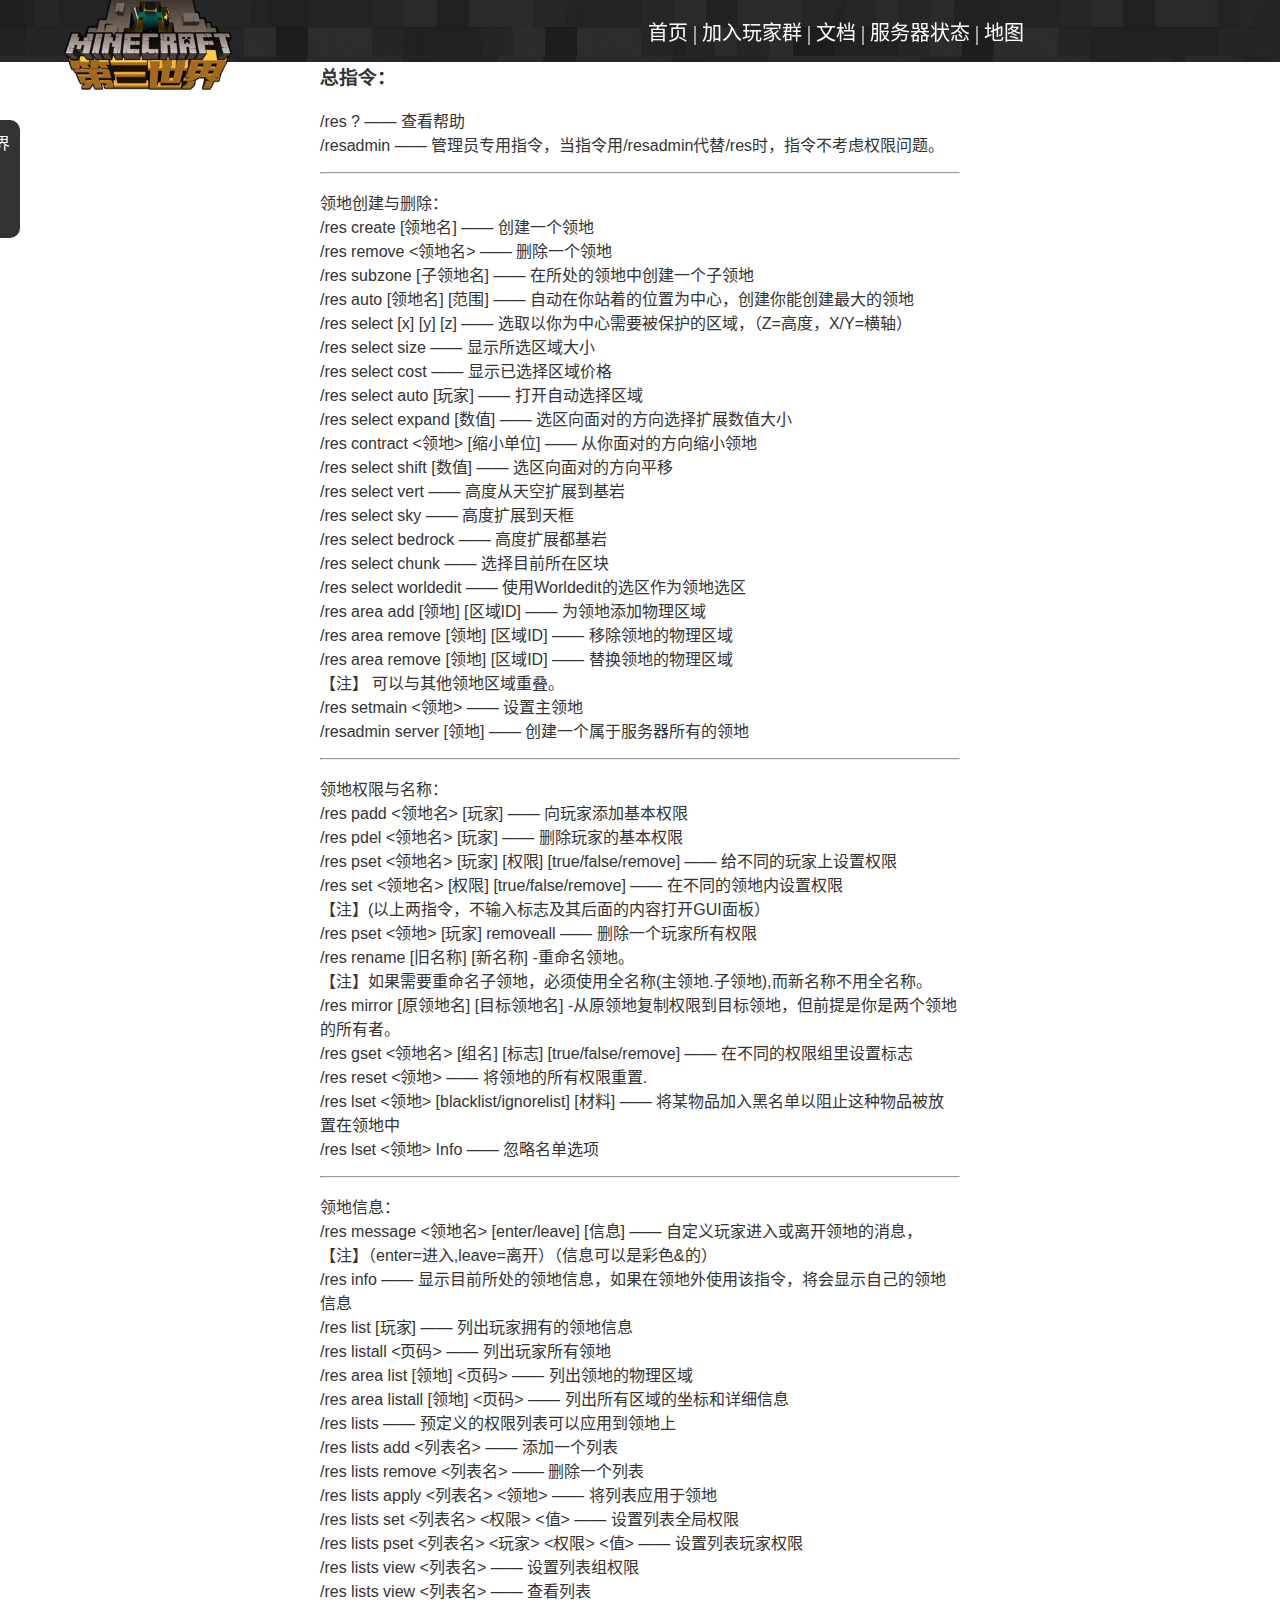
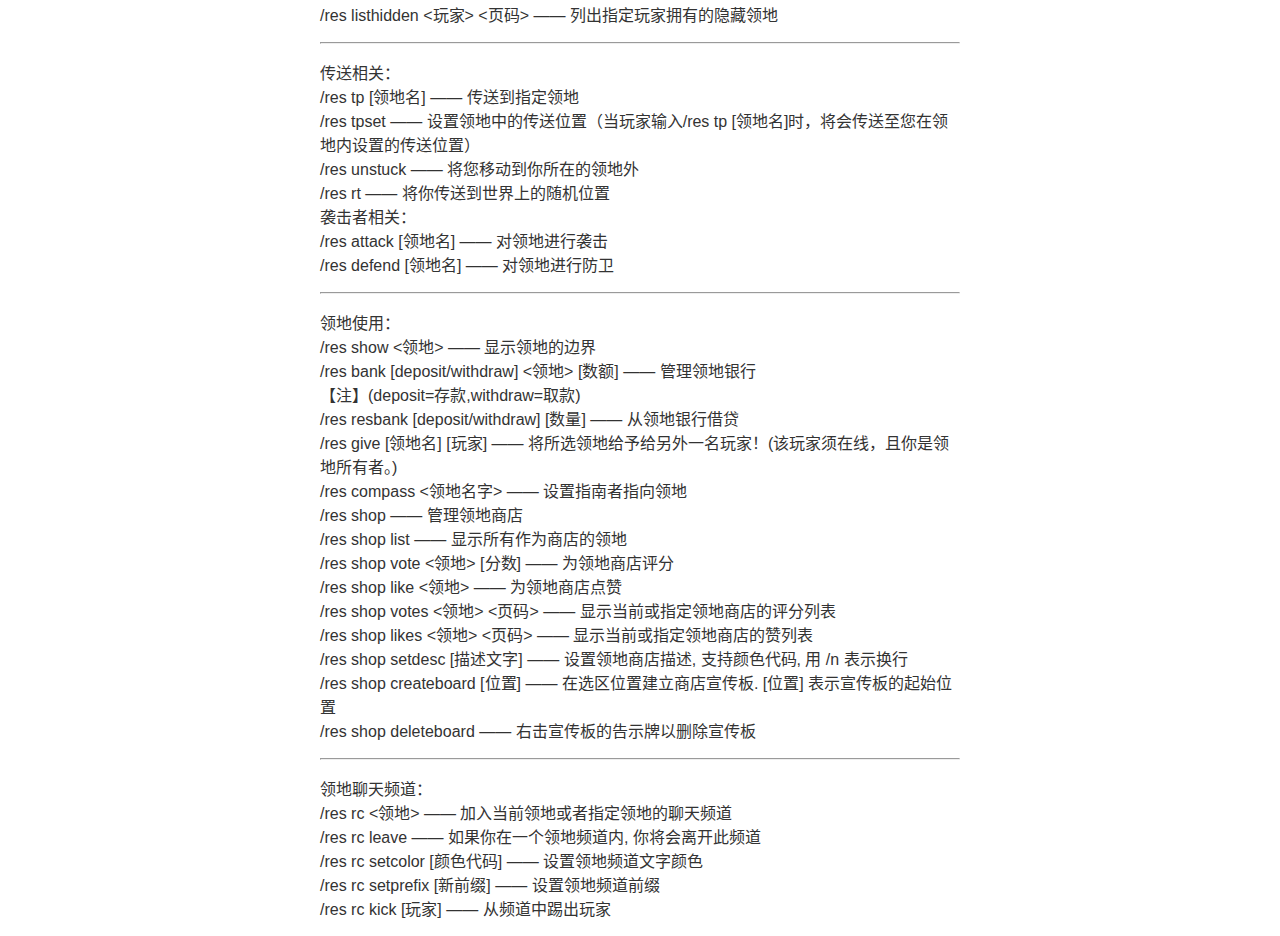
<file: documentation/Residence.html>
<!DOCTYPE html>
<html lang="zh-CN" dir="ltr">

<head>
  <meta charset="utf-8">
  <title>Residence</title>
  <link rel="stylesheet" href="/documentation/assets/style.css">
  <link rel="stylesheet" href="/styles/style.css" />
</head>

<body>
  <header class="primary">
    <img class="logo" alt="Logo" src="/images/logo.png" />
    <nav class="primary">
      <ul>
        <li><a href="/">首页</a></li>
        <li><a href="/join_group">加入玩家群</a></li>
        <li><a href="/documentation">文档</a></li>
        <li><a href="/status">服务器状态</a></li>
        <li><a href="/map">地图</a></li>
      </ul>
    </nav>
  </header>
  <main>
    <div class="sidebar" id="sidebar">
      <ul>
        <li><a href="/documentation">欢迎来到第三世界</a></li>
        <li><a href="Residence.html">Residence</a></li>
        <li><a href="CoreProtect.html">CoreProtect </a></li>
        <li><a href="Slimefun.html">Slimefun</a></li>
      </ul>
    </div>
    <div class="content">
      <h3>总指令：<br /></h3>
      <p>/res ? —— 查看帮助<br />
        /resadmin —— 管理员专用指令，当指令用/resadmin代替/res时，指令不考虑权限问题。<br /></p>
        <hr>
       <p>领地创建与删除：<br />
        /res create [领地名] —— 创建一个领地<br />
        /res remove &lt;领地名&gt; —— 删除一个领地<br />
        /res subzone [子领地名] —— 在所处的领地中创建一个子领地<br />
        /res auto [领地名] [范围] —— 自动在你站着的位置为中心，创建你能创建最大的领地<br />
        /res select [x] [y] [z] —— 选取以你为中心需要被保护的区域，（Z=高度，X/Y=横轴）<br />
        /res select size —— 显示所选区域大小<br />
        /res select cost —— 显示已选择区域价格<br />
        /res select auto [玩家] —— 打开自动选择区域<br />
        /res select expand [数值] —— 选区向面对的方向选择扩展数值大小<br />
        /res contract &lt;领地&gt; [缩小单位] —— 从你面对的方向缩小领地<br />
        /res select shift [数值] —— 选区向面对的方向平移<br />
        /res select vert —— 高度从天空扩展到基岩<br />
        /res select sky —— 高度扩展到天框<br />
        /res select bedrock —— 高度扩展都基岩<br />
        /res select chunk —— 选择目前所在区块<br />
        /res select worldedit —— 使用Worldedit的选区作为领地选区<br />
        /res area add [领地] [区域ID] —— 为领地添加物理区域<br />
        /res area remove [领地] [区域ID] —— 移除领地的物理区域<br />
        /res area remove [领地] [区域ID] —— 替换领地的物理区域<br />
        【注】 可以与其他领地区域重叠。<br />
        /res setmain &lt;领地&gt; —— 设置主领地<br />
        /resadmin server [领地] —— 创建一个属于服务器所有的领地</p>
      <hr>
      <p>领地权限与名称：<br />
        /res padd &lt;领地名&gt; [玩家] —— 向玩家添加基本权限<br />
        /res pdel &lt;领地名&gt; [玩家] —— 删除玩家的基本权限<br />
        /res pset &lt;领地名&gt; [玩家] [权限] [true/false/remove] —— 给不同的玩家上设置权限<br />
        /res set &lt;领地名&gt; [权限] [true/false/remove] —— 在不同的领地内设置权限<br />
        【注】(以上两指令，不输入标志及其后面的内容打开GUI面板）<br />
        /res pset &lt;领地&gt; [玩家] removeall —— 删除一个玩家所有权限<br />
        /res rename [旧名称] [新名称] -重命名领地。<br />
        【注】如果需要重命名子领地，必须使用全名称(主领地.子领地),而新名称不用全名称。<br />
        /res mirror [原领地名] [目标领地名] -从原领地复制权限到目标领地，但前提是你是两个领地的所有者。<br />
        /res gset &lt;领地名&gt; [组名] [标志] [true/false/remove] —— 在不同的权限组里设置标志<br />
        /res reset &lt;领地&gt; —— 将领地的所有权限重置.<br />
        /res lset &lt;领地&gt; [blacklist/ignorelist] [材料] —— 将某物品加入黑名单以阻止这种物品被放置在领地中<br />
        /res lset &lt;领地&gt; Info —— 忽略名单选项</p>
        <hr>
      <p>领地信息：<br />
        /res message &lt;领地名&gt; [enter/leave] [信息] —— 自定义玩家进入或离开领地的消息，<br />
        【注】（enter=进入,leave=离开）（信息可以是彩色&amp;的）<br />
        /res info —— 显示目前所处的领地信息，如果在领地外使用该指令，将会显示自己的领地信息<br />
        /res list [玩家] —— 列出玩家拥有的领地信息<br />
        /res listall &lt;页码&gt; —— 列出玩家所有领地<br />
        /res area list [领地] &lt;页码&gt; —— 列出领地的物理区域<br />
        /res area listall [领地] &lt;页码&gt; —— 列出所有区域的坐标和详细信息<br />
        /res lists —— 预定义的权限列表可以应用到领地上<br />
        /res lists add &lt;列表名&gt; —— 添加一个列表<br />
        /res lists remove &lt;列表名&gt; —— 删除一个列表<br />
        /res lists apply &lt;列表名&gt; &lt;领地&gt; —— 将列表应用于领地<br />
        /res lists set &lt;列表名&gt; &lt;权限&gt; &lt;值&gt; —— 设置列表全局权限<br />
        /res lists pset &lt;列表名&gt; &lt;玩家&gt; &lt;权限&gt; &lt;值&gt; —— 设置列表玩家权限<br />
        /res lists view &lt;列表名&gt; —— 设置列表组权限<br />
        /res lists view &lt;列表名&gt; —— 查看列表<br />
        /res listhidden &lt;玩家&gt; &lt;页码&gt; —— 列出指定玩家拥有的隐藏领地</p>
        <hr>
      <p>传送相关：<br />
        /res tp [领地名] —— 传送到指定领地<br />
        /res tpset —— 设置领地中的传送位置（当玩家输入/res tp [领地名]时，将会传送至您在领地内设置的传送位置）<br />
        /res unstuck —— 将您移动到你所在的领地外<br />
        /res rt —— 将你传送到世界上的随机位置<br />
        袭击者相关：<br />
        /res attack [领地名] —— 对领地进行袭击<br />
        /res defend [领地名] —— 对领地进行防卫</p>
        <hr>
      <p>领地使用：<br />
        /res show &lt;领地&gt; —— 显示领地的边界<br />
        /res bank [deposit/withdraw] &lt;领地&gt; [数额] —— 管理领地银行<br />
        【注】(deposit=存款,withdraw=取款)<br />
        /res resbank [deposit/withdraw] [数量] —— 从领地银行借贷<br />
        /res give [领地名] [玩家] —— 将所选领地给予给另外一名玩家！(该玩家须在线，且你是领地所有者。)<br />
        /res compass &lt;领地名字&gt; —— 设置指南者指向领地<br />
        /res shop —— 管理领地商店<br />
        /res shop list —— 显示所有作为商店的领地<br />
        /res shop vote &lt;领地&gt; [分数] —— 为领地商店评分<br />
        /res shop like &lt;领地&gt; —— 为领地商店点赞<br />
        /res shop votes &lt;领地&gt; &lt;页码&gt; —— 显示当前或指定领地商店的评分列表<br />
        /res shop likes &lt;领地&gt; &lt;页码&gt; —— 显示当前或指定领地商店的赞列表<br />
        /res shop setdesc [描述文字] —— 设置领地商店描述, 支持颜色代码, 用 /n 表示换行<br />
        /res shop createboard [位置] —— 在选区位置建立商店宣传板. [位置] 表示宣传板的起始位置<br />
        /res shop deleteboard —— 右击宣传板的告示牌以删除宣传板</p>
        <hr>
      <p>领地聊天频道：<br />
        /res rc &lt;领地&gt; —— 加入当前领地或者指定领地的聊天频道<br />
        /res rc leave —— 如果你在一个领地频道内, 你将会离开此频道<br />
        /res rc setcolor [颜色代码] —— 设置领地频道文字颜色<br />
        /res rc setprefix [新前缀] —— 设置领地频道前缀<br />
        /res rc kick [玩家] —— 从频道中踢出玩家</p>
    </div>
  </main>
</body>

</html>
</file>
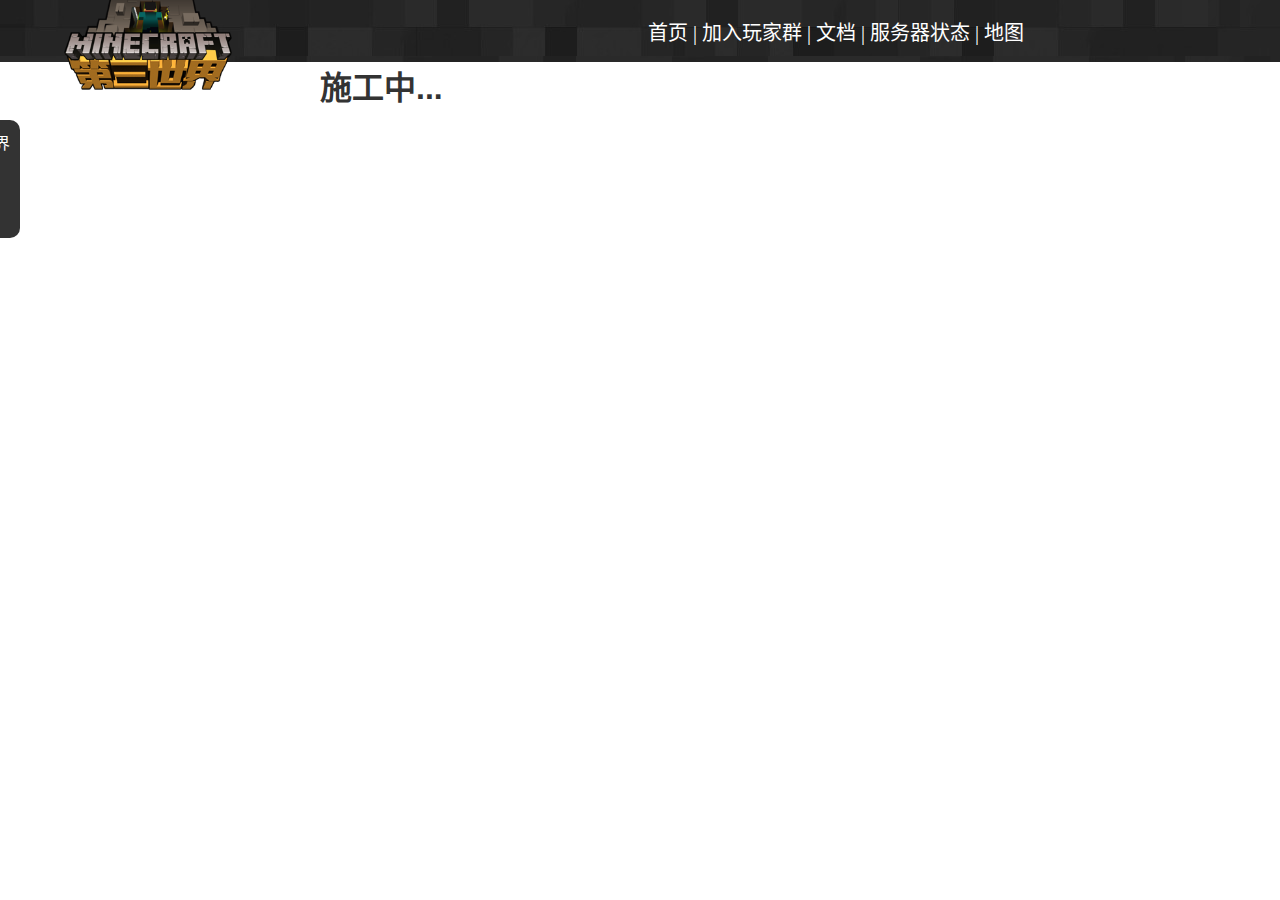
<file: documentation/Slimefun.html>
<!DOCTYPE html>
<html lang="zh-CN" dir="ltr">

<head>
  <meta charset="utf-8">
  <title>文档</title>
  <link rel="stylesheet" href="/documentation/assets/style.css">
  <link rel="stylesheet" href="/styles/style.css" />
</head>

<body>
  <header class="primary">
    <img class="logo" alt="Logo" src="/images/logo.png" />
    <nav class="primary">
      <ul>
        <li><a href="/">首页</a></li>
        <li><a href="/join_group">加入玩家群</a></li>
        <li><a href="/documentation">文档</a></li>
        <li><a href="/status">服务器状态</a></li>
        <li><a href="/map">地图</a></li>
      </ul>
    </nav>
  </header>
  <main>
    <div class="sidebar" id="sidebar">
      <ul>
        <li><a href="/documentation">欢迎来到第三世界</a></li>
        <li><a href="Residence.html">Residence</a></li>
        <li><a href="CoreProtect.html">CoreProtect </a></li>
        <li><a href="Slimefun.html">Slimefun</a></li>
      </ul>
    </div>
    <div class="content">
      <h1>施工中...</h1>
    </div>
  </main>
</body>

</html>
</file>
<file: styles/style.css>
@font-face {
  font-family: "Minecraft AE";
  src:
    url("/fonts/Minecraft AE.woff2") format("woff2");
}

body {
  background-color: #fff;
  color: #333;
  font-family: Lato, sans-serif;
  box-sizing: border-box;
  margin: 0;
  padding: 0;
}

header.primary{
  position: fixed;
  top: 0px;
  left: 0px;
  width: 100%;
  height: 62px;
  background-color: black;
  background-image: url("../images/header_bg.jpg");
  z-index: 99;
  font-family: 黑体;
}

header.primary img.logo {
  position: fixed;
  top: 0px;
  left: 5%;
  height: 90px;
}

header.primary nav {
  position: fixed;
  right: 20%;
  height: 62px;
  display: flex;
  flex-direction: column;
  justify-content: center;
  color: white;
  text-align: center;
  font-size: 20px;
}

nav.primary ul {
  list-style-type: none;
  padding-left: 0;
}

nav.primary li {
  display: inline-block;
}

nav.primary a{
  color: white;
  text-decoration: none;
}

nav.primary a:hover{
  color: #fc0;
}

nav.primary li + li:before {
  content: "  |  ";
}

main{
  margin-top: 62px;
  width: 100%;
}

main > div{
  display: block;
}

img.cover{
  width: 100%;
}

div.join {
  margin: 40px;
  margin-left: 15%;
  margin-right: 15%;
}

div.intro{
  margin: 40px;
  margin-left: 15%;
  margin-right: 15%;
}

div.intro div.intro-box{
  margin-top: 40px;
  display: flex;
  flex-flow: raw nowrap;
  justify-content: space-between;
}

div.intro div.intro-box div{
  display: flex;
  flex-direction: column;
  align-items: center;
  justify-content: flex-start;
}

div.intro-box p{
  margin: 5px;
}

div.more-intro{
  margin: 40px;
  margin-left: 15%;
  margin-right: 15%;
  margin-top: 100px;
  display: flex;
  flex-flow: raw nowrap;
  justify-content: space-between;
}

div.more-intro-text{
  width: 55%;
}

div.more-intro-text div{
  margin-left: 25px;
}

footer.primary{
  display: flex;
  flex-direction: column;
  justify-content: center;
  background-color: #5ba8ff;
  height: fit-content;
  color: #2d3333;
}

footer.primary ul {
  list-style-type: none;
  padding-left: 0;
}

footer.primary li {
  display: inline-block;
}

footer.primary a{
  color: #2d3333;
  text-decoration: none;
}

footer.primary li + li:before {
  content: "  |  ";
}

.center-text{
  text-align: center;
}

.real-hidden {
  position: fixed;
  height: 0px;
  width: 0px;
  padding: 0px;
  margin: 0px;
  border: 0px;
  top: 0px;
  left: 0px;
  outline: none;
}

.minecraft-button{
  background-image: url("../images/minecraft-button-big.png");
  background-size: 100% 100%;
  border: none;
  padding: none;
  width: 660px;
  height: 66px;
  font-family: "Minecraft AE";
  font-size: 25px;
  color: #e0e0e0;
  text-shadow: 1.5px 1.5px #383838;
  text-align: center;
}

.minecraft-button:hover{
  background-image: url("../images/minecraft-button-hover-big.png");
}

div.cover button.copy-address{
  position: absolute;
  top: 290px;
  left: 0;
  right: 0;
  margin: auto;
}

div.cover button.baidu-download{
  position: absolute;
  top: 370px;
  left: 0;
  right: 0;
  margin: auto;
}

div.cover button.join-group{
  position: absolute;
  top: 450px;
  left: 0;
  right: 0;
  margin: auto;
}
</file>
<file: documentation/assets/style.css>
* ul {
	list-style-type: none;
}

.content {
	width: 50%;
	margin: auto;
}

.content a {
	text-decoration: none;
	color: #0000cc;
}

a:hover {
	text-decoration: underline;
}

.sidebar {
	padding: 10px;
	width: 10%;
	background-color: #333333;
	border-top-right-radius: 10px;
	border-bottom-right-radius: 10px;
	position: fixed;
	top: 120px;
	left: -10%;
	transition: left 0.3s ease;
}

.sidebar:hover {
	left: 0;
}

.sidebar ul {
	list-style: none;
	padding: 0;
	margin: 0;
}

.sidebar ul li {
	margin-bottom: 5px;
}

.sidebar ul li a {
	text-decoration: none;
	color: #fff;
}
</file>
